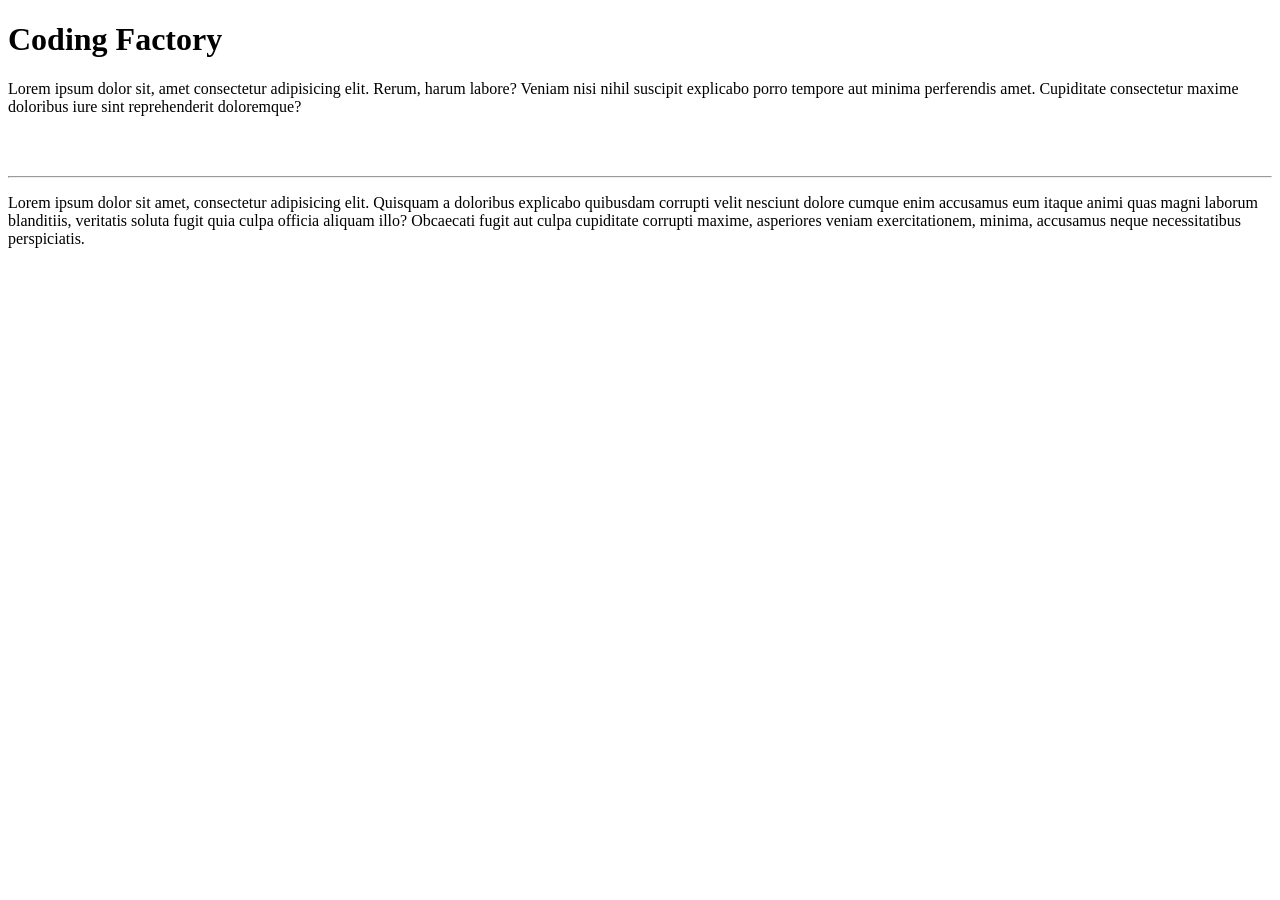
<file: chapter1/index.html>
<!DOCTYPE html>
<html lang="el">
<head>
    <meta charset="UTF-8">
    <meta name="viewport" content="width=device-width, initial-scale=1.0">
    <title>Coding Factory First Page</title>
</head>
<body>
    <!-- 1ο section -->
    <h1>Coding Factory</h1>
    <p>Lorem ipsum dolor sit, amet consectetur adipisicing elit. Rerum, harum labore? Veniam nisi nihil suscipit explicabo porro tempore aut minima perferendis amet. Cupiditate consectetur maxime doloribus iure sint reprehenderit doloremque?</p>

    <br>
    <br>
    <hr>

    <p>Lorem ipsum dolor sit amet, consectetur adipisicing elit. Quisquam a doloribus explicabo quibusdam corrupti velit nesciunt dolore cumque enim accusamus eum itaque animi quas magni laborum blanditiis, veritatis soluta fugit quia culpa officia aliquam illo? Obcaecati fugit aut culpa cupiditate corrupti maxime, asperiores veniam exercitationem, minima, accusamus neque necessitatibus perspiciatis.</p>
</body>
</html>
</file>
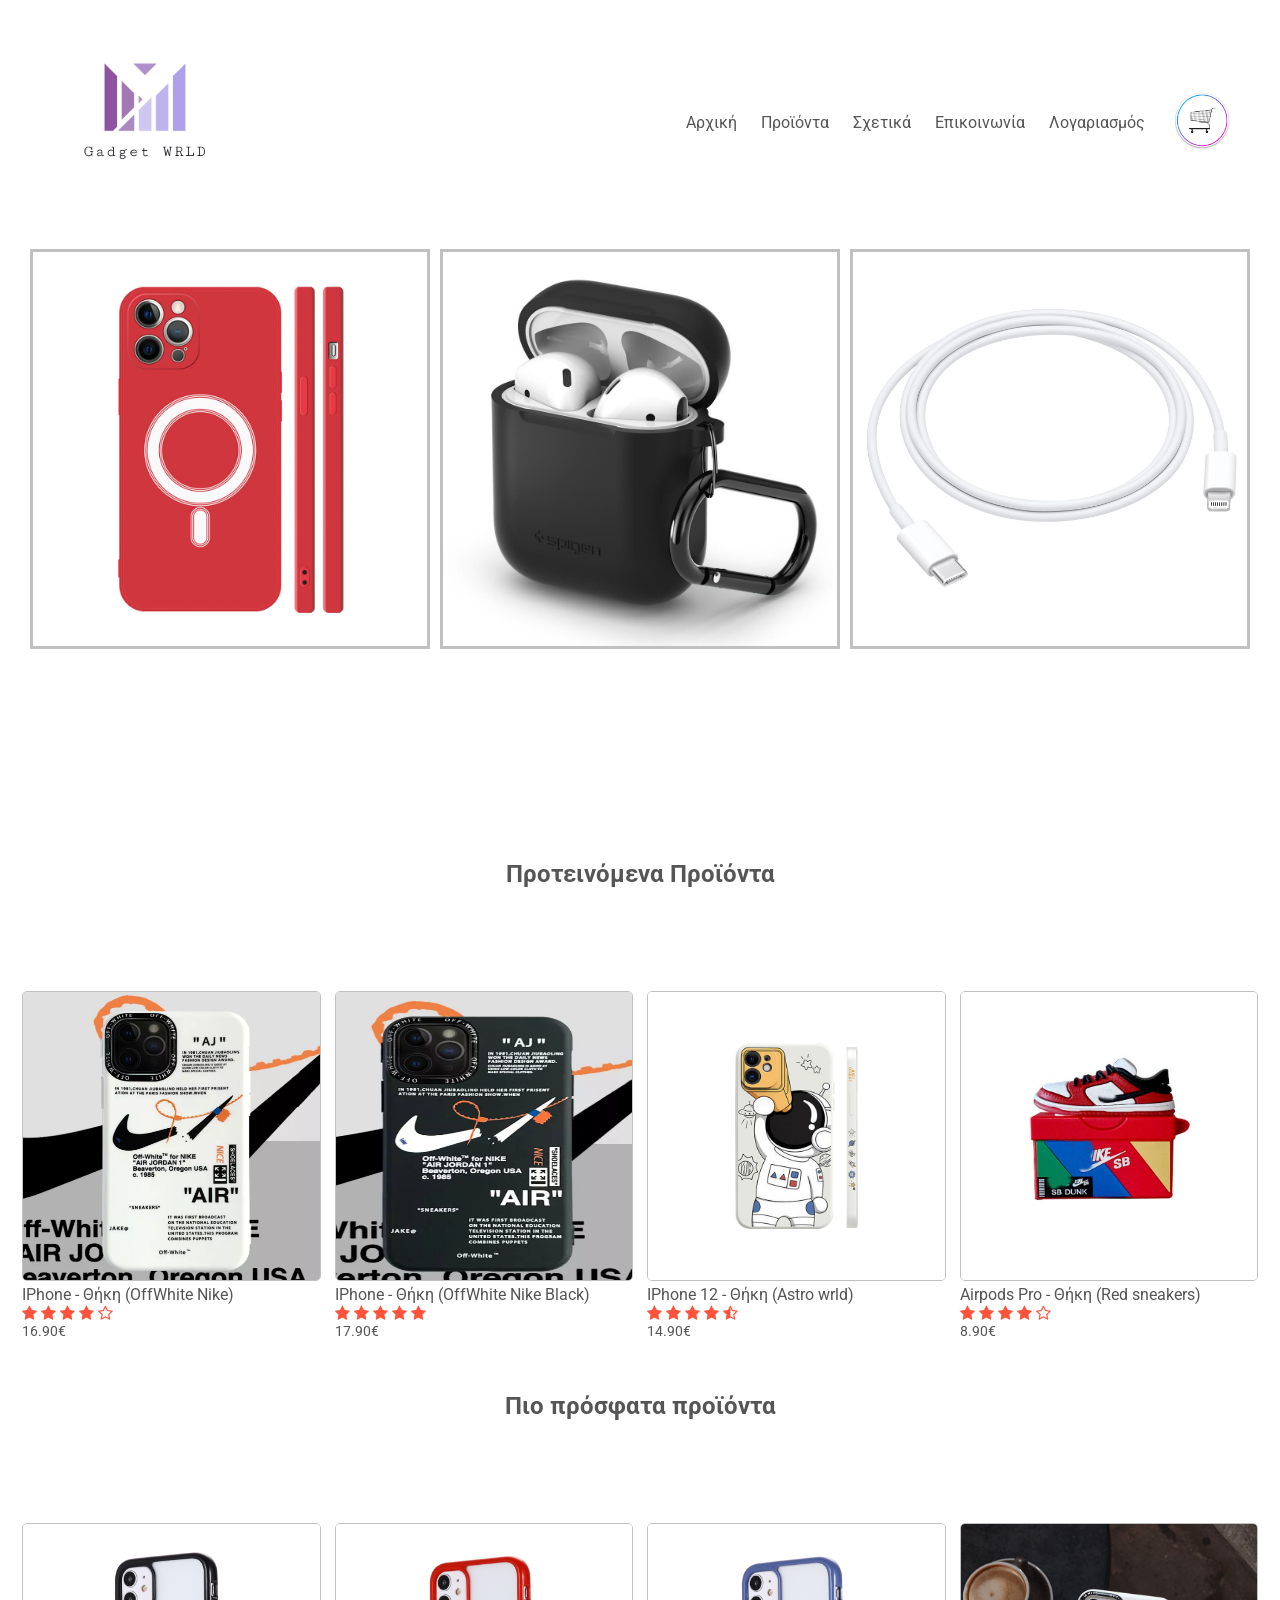
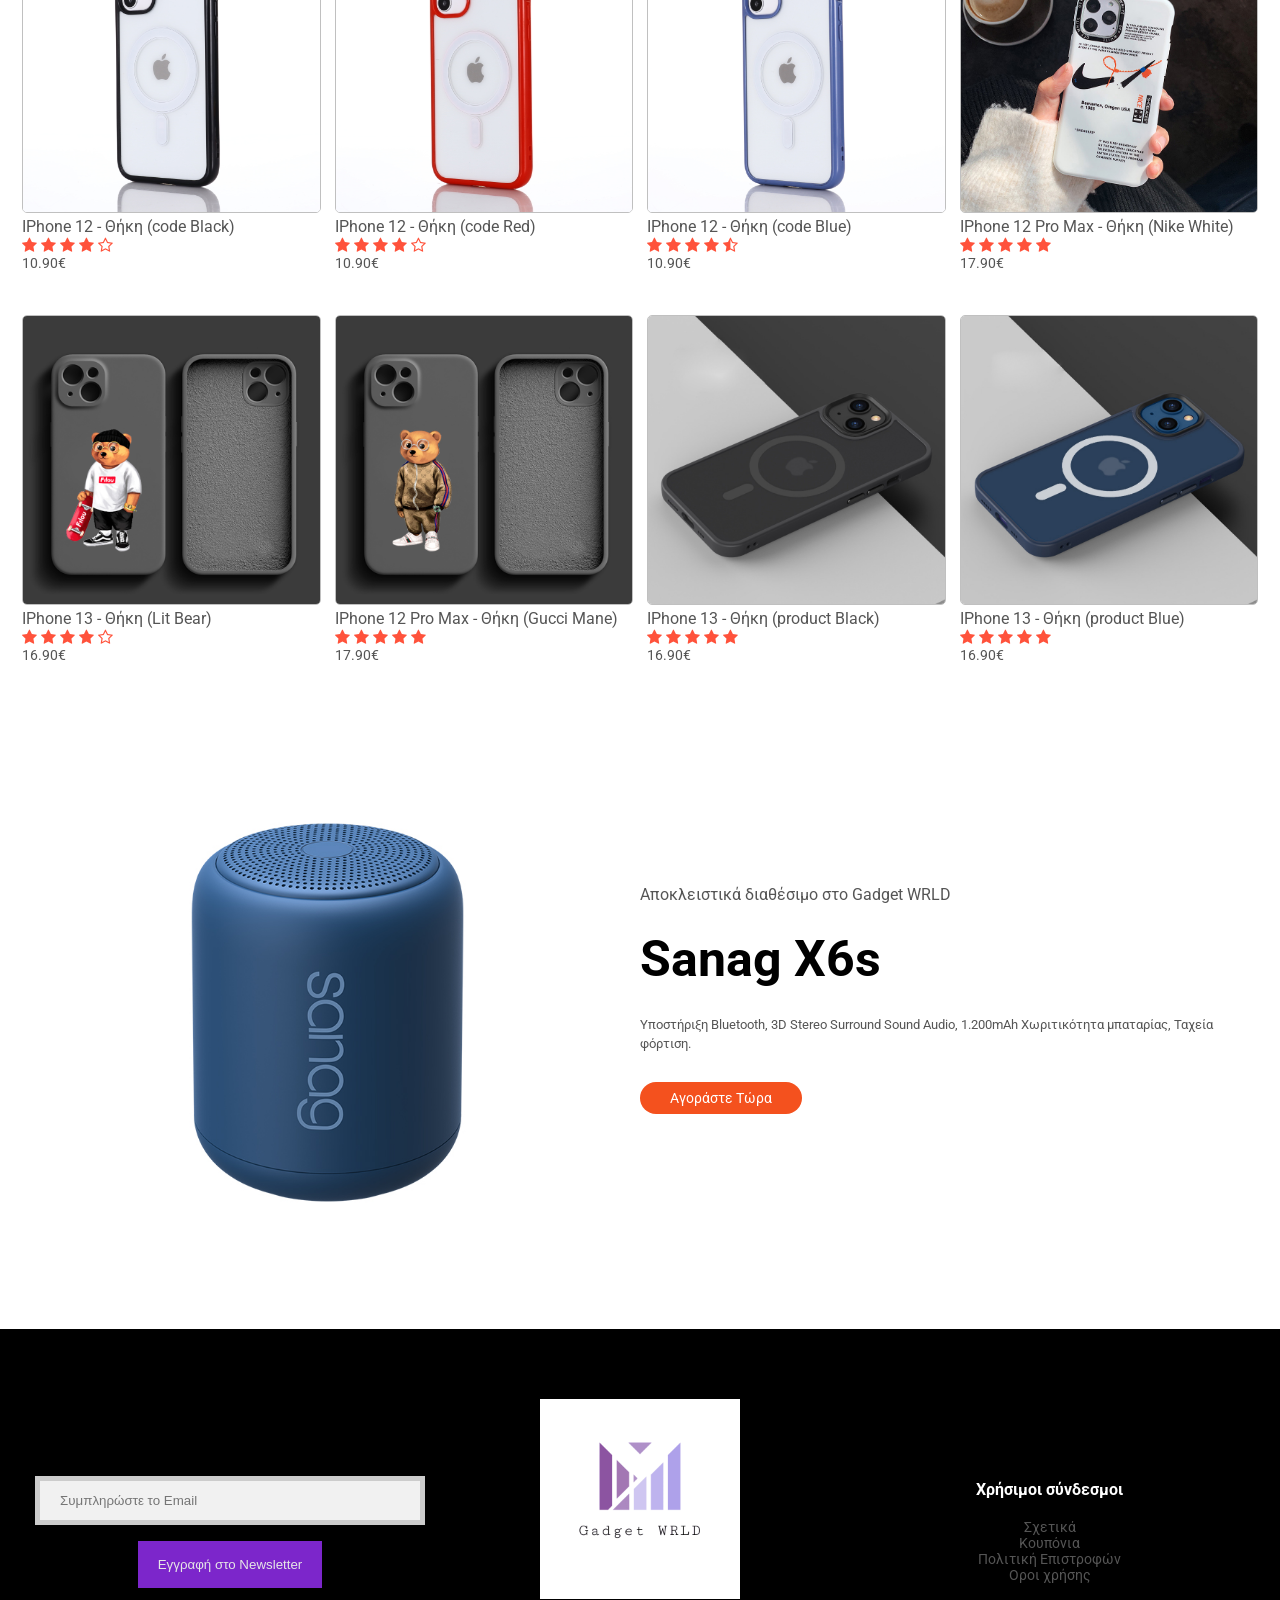
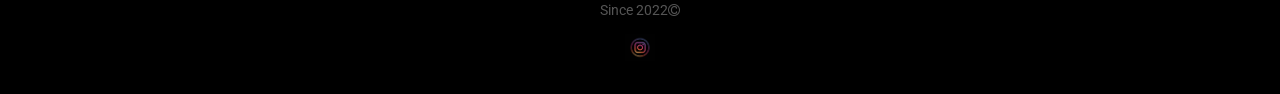
<file: html-gadgetWRLD/index.html>
<!DOCTYPE HTML>
<html lang="eng">
<head>
    <meta charset="UTF-8">
    <meta name="viewport" content="width=device-width, initial-scale=1">
    <title>Gadget WRLD | Ο Κόσμος των Προϊόντων</title>
    <link rel="stylesheet" href="style.css">
    <link href="https://fonts.googleapis.com/css2?family=Roboto:ital,wght@0,300;0,500;1,900&display=swap" rel="stylesheet">
    <link rel="stylesheet" href="https://cdnjs.cloudflare.com/ajax/libs/font-awesome/4.7.0/css/font-awesome.min.css">
    <link rel="icon" type="image/x-icon" href="images/logo.png">
</head>
<body>
    <button onclick="topFunction()" id="myBtn" title="Go to top"><i class="fa fa-arrow-up" aria-hidden="true"></i></button>
    
<!-------------------HEADER------------>
    <div class="header">
     <div class="container">
        <div class="navbar">
            <div class="logo">
                <a href="file:///C:/Users/billy/OneDrive/%CE%A5%CF%80%CE%BF%CE%BB%CE%BF%CE%B3%CE%B9%CF%83%CF%84%CE%AE%CF%82/gadget%20wrld/index.html"><img src="images/logo.png" width="200px" alt="Logo"></a>
            </div>
            <nav>
                <ul id="MenuItems">
                    <li><a href="file:///C:/User s/billy/OneDrive/%CE%A5%CF%80%CE%BF%CE%BB%CE%BF%CE%B3%CE%B9%CF%83%CF%84%CE%AE%CF%82/gadget%20wrld/index.html">Αρχική</a></li>
                    <li><a href="file:///C:/Users/billy/OneDrive/%CE%A5%CF%80%CE%BF%CE%BB%CE%BF%CE%B3%CE%B9%CF%83%CF%84%CE%AE%CF%82/gadget%20wrld/products.html">Προϊόντα</a></li>
                    <li><a href="">Σχετικά</a></li>
                    <li><a href="">Επικοινωνία</a></li>
                    <li><a href="">Λογαριασμός</a></li>
                </ul>
            </nav>
            <a href="cart.html"><img src="images/cart.png" width="70px" height="70px" class= "cart"></a>
            <img src="images/menu.png" class = "menu" onclick="menutoggle()">
        </div>
<!-----------------featured categories------------------>
    <div class="row">
            <div class="col-1">
	            <div class="category1">
	            <a href=""><img src="images/iphone.jpg"></a>
                    <div class="middle">
                        <div class="text">Θήκες IPhone</div>
                    </div>
                </div>
            </div>
            <div class="col-1">
	            <div class="category2">
	            <a href=""><img src="images/airpods.jpg"></a>
                    <div class="middle">
                        <div class="text">Θήκες Airpods</div>
                    </div>
                </div>
            </div>
            <div class="col-1">
	            <div class="category3">
	            <a href=""><img src="images/cables.jpg"></a>
                    <div class="middle">
                        <div class="text">Αξεσουάρ Κινητών</div>
                    </div>
                </div>
            </div>
        </div>
         
      </div>
    </div>
    
    <!----------featured products------------->
    
    <div class="mini-container">
            <div class="title">
                <h2>Προτεινόμενα Προϊόντα</h2>
            </div>
            <div class="row">
                <div class="col-2">
                    <a href="offwhiteiphone.html"><img src="products/offwhiteiphone1.png"></a>
                        <h4>IPhone - Θήκη (OffWhite Nike)</h4>
                        <div class="rating">
                            <i class="fa fa-star"></i>
                            <i class="fa fa-star"></i>
                            <i class="fa fa-star"></i>
                            <i class="fa fa-star"></i>
                            <i class="fa fa-star-o"></i>
                        </div>
                        <p>16.90€</p>
                </div>
                <div class="col-2">
                        <a href="offwhiteblackiphone.html"><img src="products/offwhiteblackiphone.png"></a>
                        <h4>IPhone - Θήκη (OffWhite Nike Black)</h4>
                        <div class="rating">
                            <i class="fa fa-star"></i>
                            <i class="fa fa-star"></i>
                            <i class="fa fa-star"></i>
                            <i class="fa fa-star"></i>
                            <i class="fa fa-star"></i>
                        </div>
                        <p>17.90€</p>
                </div>
                <div class="col-2">
                        <img src="images/astraunatcase.jpg">
                        <h4>IPhone 12  - Θήκη (Astro wrld)</h4>
                        <div class="rating">
                            <i class="fa fa-star"></i>
                            <i class="fa fa-star"></i>
                            <i class="fa fa-star"></i>
                            <i class="fa fa-star"></i>
                            <i class="fa fa-star-half-o"></i>
                        </div>
                        <p>14.90€</p>
                </div>
                <div class="col-2">
                        <img src="images/airpodsred.jpg">
                        <h4>Airpods Pro - Θήκη (Red sneakers)</h4>
                        <div class="rating">
                            <i class="fa fa-star"></i>
                            <i class="fa fa-star"></i>
                            <i class="fa fa-star"></i>
                            <i class="fa fa-star"></i>
                            <i class="fa fa-star-o"></i>
                        </div>
                        <p>8.90€</p>
                </div>
            </div>
<!------------Latest Produxts---------------->
            <div class="title">
                <h2>Πιο πρόσφατα προϊόντα</h2>
            </div>
              <div class="row">
                <div class="col-2">
                        <img src="images/siliconblack.jpg">
                        <h4>IPhone 12 - Θήκη (code Black)</h4>
                        <div class="rating">
                            <i class="fa fa-star"></i>
                            <i class="fa fa-star"></i>
                            <i class="fa fa-star"></i>
                            <i class="fa fa-star"></i>
                            <i class="fa fa-star-o"></i>
                        </div>
                        <p>10.90€</p>
                </div>
                <div class="col-2">
                        <img src="images/siliconred.jpg">
                        <h4>IPhone 12 - Θήκη (code Red)</h4>
                        <div class="rating">
                            <i class="fa fa-star"></i>
                            <i class="fa fa-star"></i>
                            <i class="fa fa-star"></i>
                            <i class="fa fa-star"></i>
                            <i class="fa fa-star-o"></i>
                        </div>
                        <p>10.90€</p>
                </div>
                <div class="col-2">
                        <img src="images/siliconblue.jpg">
                        <h4>IPhone 12  - Θήκη (code Blue)</h4>
                        <div class="rating">
                            <i class="fa fa-star"></i>
                            <i class="fa fa-star"></i>
                            <i class="fa fa-star"></i>
                            <i class="fa fa-star"></i>
                            <i class="fa fa-star-half-o"></i>
                        </div>
                        <p>10.90€</p>
                </div>
                <div class="col-2">
                        <img src="images/nikecasewhite.jpg">
                        <h4>IPhone 12 Pro Max - Θήκη (Nike White)</h4>
                        <div class="rating">
                            <i class="fa fa-star"></i>
                            <i class="fa fa-star"></i>
                            <i class="fa fa-star"></i>
                            <i class="fa fa-star"></i>
                            <i class="fa fa-star"></i>
                        </div>
                        <p>17.90€</p>
                </div>
          </div>
          <div class="row">
                <div class="col-2">
                        <img src="images/reach%20bear.jpg">
                        <h4>IPhone 13 - Θήκη (Lit Bear)</h4>
                        <div class="rating">
                            <i class="fa fa-star"></i>
                            <i class="fa fa-star"></i>
                            <i class="fa fa-star"></i>
                            <i class="fa fa-star"></i>
                            <i class="fa fa-star-o"></i>
                        </div>
                        <p>16.90€</p>
                </div>
                <div class="col-2">
                        <img src="images/madclip.jpg">
                        <h4>IPhone 12 Pro Max - Θήκη (Gucci Mane)</h4>
                        <div class="rating">
                            <i class="fa fa-star"></i>
                            <i class="fa fa-star"></i>
                            <i class="fa fa-star"></i>
                            <i class="fa fa-star"></i>
                            <i class="fa fa-star"></i>
                        </div>
                        <p>17.90€</p>
                </div>
                <div class="col-2">
                        <img src="images/moderncaseblack.jpg">
                        <h4>IPhone 13  - Θήκη (product Black)</h4>
                        <div class="rating">
                            <i class="fa fa-star"></i>
                            <i class="fa fa-star"></i>
                            <i class="fa fa-star"></i>
                            <i class="fa fa-star"></i>
                            <i class="fa fa-star"></i>
                        </div>
                        <p>16.90€</p>
                </div>
                <div class="col-2">
                        <img src="images/moderncaseblue.jpg">
                        <h4>IPhone 13 - Θήκη (product Blue)</h4>
                        <div class="rating">
                            <i class="fa fa-star"></i>
                            <i class="fa fa-star"></i>
                            <i class="fa fa-star"></i>
                            <i class="fa fa-star"></i>
                            <i class="fa fa-star"></i>
                        </div>
                        <p>16.90€</p>
                </div>
            </div> 
    </div> 
<!--------------------offer------------->
   
    <div class="offer">
        <div class="mini-container">
            <div class="row">
                <div class="col-3">
                    <img src="images/speakerbt.jpg" class="offer-img"> 
                </div>
                <div class="col-3">
                    <p>Αποκλειστικά διαθέσιμο στο Gadget WRLD</p>
                    <h1>Sanag X6s</h1>
                    <small>Υποστήριξη Bluetooth, 3D Stereo Surround Sound Audio, 1.200mAh Χωριτικότητα μπαταρίας, Ταχεία φόρτιση. </small>
                    <br>
                    <a href="" class="btnoffer" style="vertical-align:middle"><span>Αγοράστε Τώρα</span></a>
                </div>
            </div>
         </div>
        </div>
<!-----------------Footer------------>
    <div class="footer">
        <div class="container">
                <div class="row">
                    <div class="footer-col">
                        <form>
                            <input type="text" placeholder="Συμπληρώστε το Email" name="email" id="email" required>
                            <br>
                            <button type="submit" class="registerbtn">Εγγραφή στο Newsletter</button>
                        </form>
                    </div>
                    <div class="footer-col">
                        <img src="images/logo.png" width= 200px;>
                        <p>Since 2022<i class="fa fa-copyright" aria-hidden="true"></i></p>
                        <br>
                        <a href=""><img src="images/instagram.jpg" width= 30px;></a>
                    </div>
                    <div class="footer-col">
                        <h3>Χρήσιμοι σύνδεσμοι</h3>
                        <ul>
                            <a href=""><li>Σχετικά</li></a>
                            <a href=""><li>Κουπόνια</li></a>
                            <a href=""><li>Πολιτική Επιστροφών</li></a>
                            <a href=""><li>Οροι χρήσης</li></a>
                        </ul>
                    </div>
                </div>
        </div>
    </div>
 <!-----------------------js code------------------->   
<script>

var mybutton = document.getElementById("myBtn");
var MenuItems = document.getElementById("MenuItems");

window.onscroll = function() {scrollFunction()};
MenuItems.style.maxHeight = "0px";
    
function menutoggle(){
    if(MenuItems.style.maxHeight == "0px")
        {
            MenuItems.style.maxHeight = "200px";
        }
    else
        {
            MenuItems.style.maxHeight = "0px";
        }
}
    
function scrollFunction() {
  if (document.body.scrollTop > 60 || document.documentElement.scrollTop > 60) {
    mybutton.style.display = "block";
  } else {
    mybutton.style.display = "none";
  }
}

function topFunction() {
  document.body.scrollTop = 0;
  document.documentElement.scrollTop = 0;
}

</script>
</body>
</html>
</file>
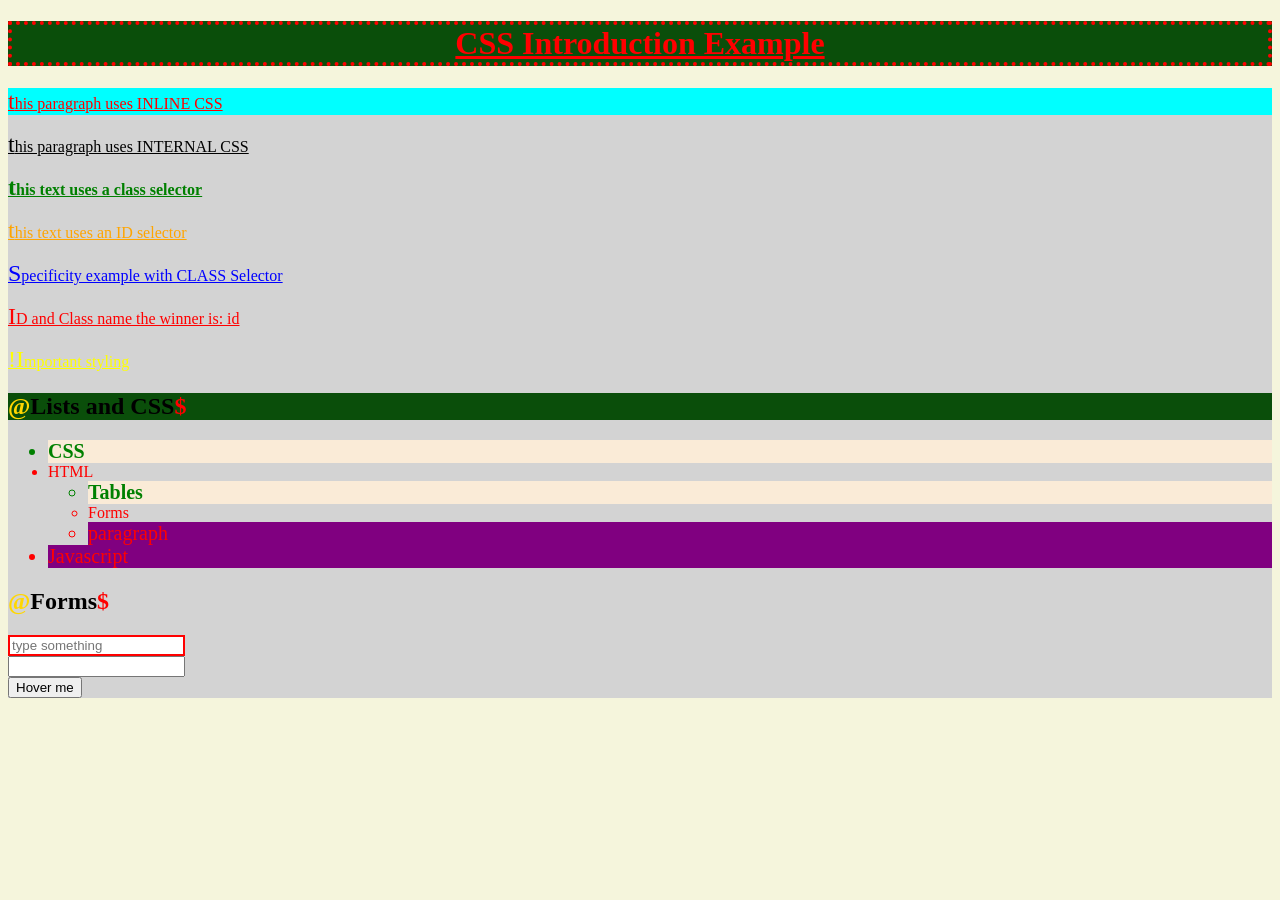
<file: chapter1/2-CSS-basic-style.html>
<!DOCTYPE html>
<html lang="en">
<head>
  <meta charset="UTF-8">
  <meta name="viewport" content="width=device-width, initial-scale=1.0">
  <title>Document</title>

  <style>
    h1 {
      color: red;
      /* background-color: green; */
    }
  </style>
  <link rel="stylesheet" href="./css/2-CSS-basic-style.css">
</head>
<body>
  <h1 class="main-title bg-green border-red">CSS Introduction Example</h1>
  <!-- My div container -->
  <div class="container">
    <p style="color:red; background-color: aqua;">
      this paragraph uses INLINE CSS
    </p>

    <p>
      this paragraph uses INTERNAL CSS
    </p>

    <p class="highlight">
      this text uses a class selector
    </p>

    <p id="unique">
      this text uses an ID selector
    </p>

    <p class="special">
      Specificity example with CLASS Selector
    </p>

    <p id="unique" class="specia" style="color:red">
      ID and Class name the winner is: id
    </p>

    <p class="important-text" style="color:red">
      !Important styling
    </p>

    <h2 class="bg-green">Lists and CSS</h2>
    <ul class="list-lesson">
      <li>CSS</li>
      <li>HTML
        <ul>
          <li>Tables</li>
          <li>Forms</li>
          <li>paragraph</li>
        </ul>
      </li>
      <li>Javascript</li>
    </ul>

    <h2>Forms</h2>

    <input type="text" placeholder="type something">
    <br>
    <input type="password" >

    <br>
    <button>Hover me</button>
  </div>
</body>
</html>
</file>
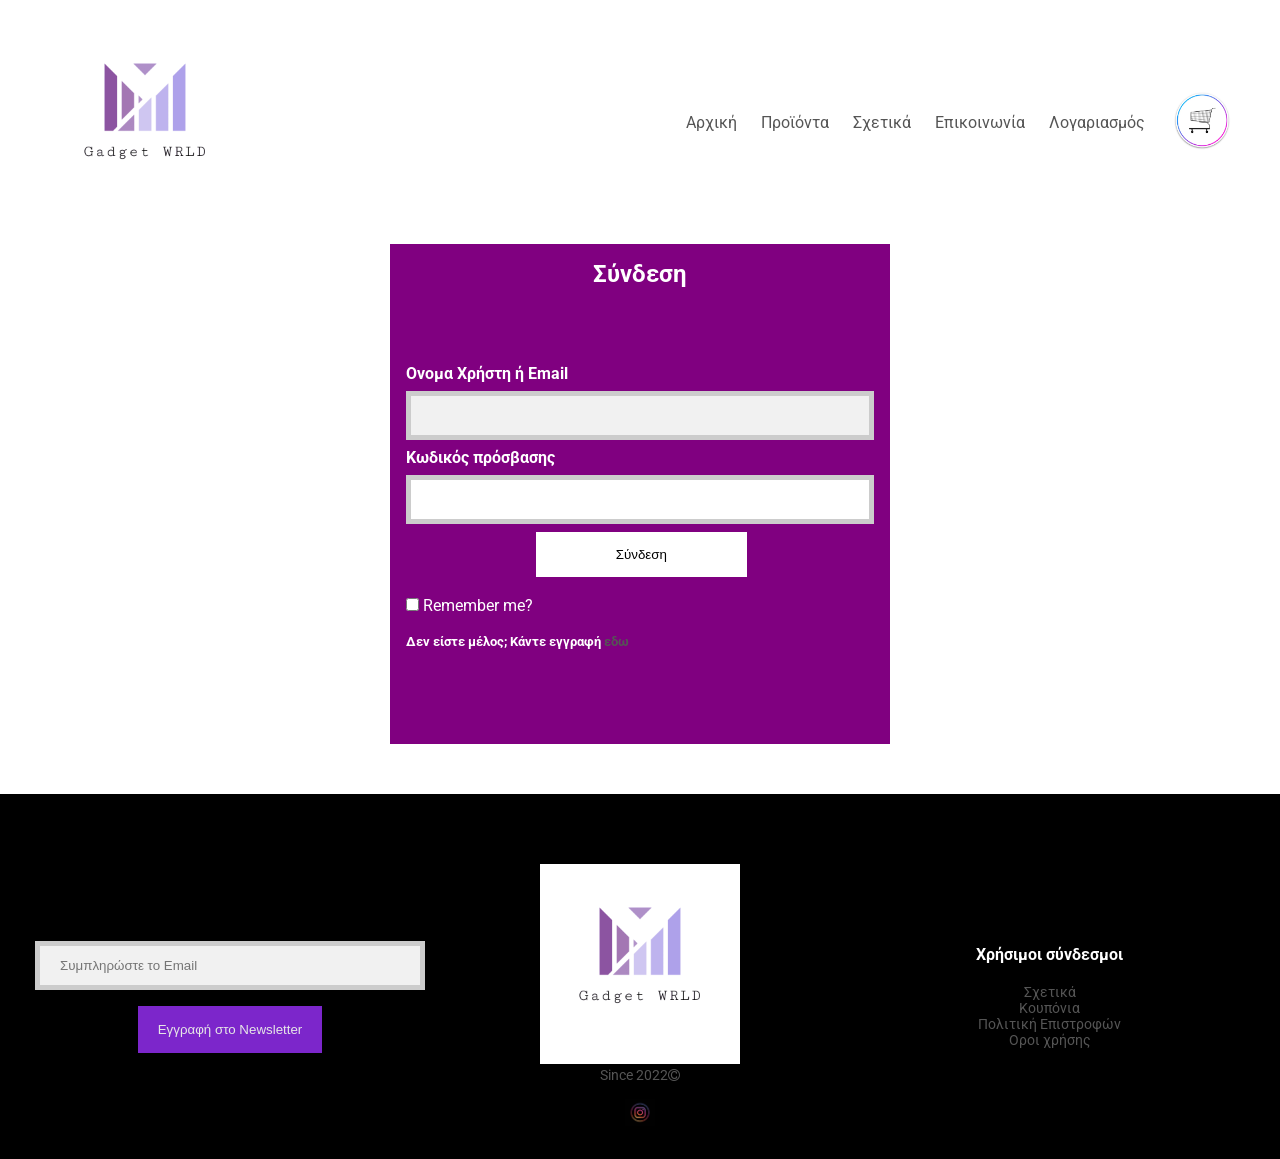
<file: html-gadgetWRLD/account.html>
<!DOCTYPE HTML>
<html lang="eng">
<head>
    <meta charset="UTF-8">
    <meta name="viewport" content="width=device-width, initial-scale=1">
    <title>Προϊόντα - Gadget WRLD</title>
    <link rel="stylesheet" href="style.css">
    <link href="https://fonts.googleapis.com/css2?family=Roboto:ital,wght@0,300;0,500;1,900&display=swap" rel="stylesheet">
    <link rel="stylesheet" href="https://cdnjs.cloudflare.com/ajax/libs/font-awesome/4.7.0/css/font-awesome.min.css">
    <link rel="icon" type="image/x-icon" href="images/logo.png">
</head>
<body>
    <button onclick="topFunction()" id="myBtn" title="Go to top"><i class="fa fa-arrow-up" aria-hidden="true"></i></button>
    
<!-------------------HEADER------------>
    <div class="header">
     <div class="container">
        <div class="navbar">
            <div class="logo">
                <a href="file:///C:/Users/billy/OneDrive/%CE%A5%CF%80%CE%BF%CE%BB%CE%BF%CE%B3%CE%B9%CF%83%CF%84%CE%AE%CF%82/gadget%20wrld/index.html"><img src="images/logo.png" width="200px" alt="Logo"></a>
            </div>
            <nav>
                <ul id="MenuItems">
                    <li><a href="file:///C:/Users/billy/OneDrive/%CE%A5%CF%80%CE%BF%CE%BB%CE%BF%CE%B3%CE%B9%CF%83%CF%84%CE%AE%CF%82/gadget%20wrld/index.html">Αρχική</a></li>
                    <li><a href="file:///C:/Users/billy/OneDrive/%CE%A5%CF%80%CE%BF%CE%BB%CE%BF%CE%B3%CE%B9%CF%83%CF%84%CE%AE%CF%82/gadget%20wrld/products.html">Προϊόντα</a></li>
                    <li><a href="">Σχετικά</a></li>
                    <li><a href="">Επικοινωνία</a></li>
                    <li><a href="">Λογαριασμός</a></li>
                </ul>
            </nav>
            <a href="cart.html"><img src="images/cart.png" width="70px" height="70px" class= "cart"></a>
            <img src="images/menu.png" class = "menu" onclick="menutoggle()">
        </div>

  
      </div>
    </div>
 <!------------------------------------account------------------------------------------->
	<div class="container register">
	<div class="sign-up">
		<h2>Σύνδεση</h2>
		<br><br><br><br>
		<form name="myform1"  action = "authentication.php" method = "post">

		<label for="uname"><b>Ονομα Χρήστη ή Email</b></label>
		<input type="text" name="user"required>

		<label for="psw"><b>Κωδικός πρόσβασης</b></label>
		<input type="password" name="password"  required>

		<button type="submit" class="btnsubmit">Σύνδεση</button>
		<br><br>
		<label>
		  <input type="checkbox" name="remember"> Remember me?
		</label>
		
		</form>
		<br>
		<h5>Δεν είστε μέλος; Κάντε εγγραφή <a href="account.html">εδω</a></h5>
		<br><br>
	</div>
    </div>
    
<!-----------------Footer------------>
    <div class="footer">
        <div class="container">
                <div class="row">
                    <div class="footer-col">
                        <form>
                            <input type="text" placeholder="Συμπληρώστε το Email" name="email" id="email" required>
                            <br>
                            <button type="submit" class="registerbtn">Εγγραφή στο Newsletter</button>
                        </form>
                    </div>
                    <div class="footer-col">
                        <img src="images/logo.png" width= 200px;>
                        <p>Since 2022<i class="fa fa-copyright" aria-hidden="true"></i></p>
                        <br>
                        <a href=""><img src="images/instagram.jpg" width= 30px;></a>
                    </div>
                    <div class="footer-col">
                        <h3>Χρήσιμοι σύνδεσμοι</h3>
                        <ul>
                            <a href=""><li>Σχετικά</li></a>
                            <a href=""><li>Κουπόνια</li></a>
                            <a href=""><li>Πολιτική Επιστροφών</li></a>
                            <a href=""><li>Οροι χρήσης</li></a>
                        </ul>
                    </div>
                </div>
        </div>
        
    </div>
 <!-----------------------js code------------------->   
<script>

var mybutton = document.getElementById("myBtn");
var MenuItems = document.getElementById("MenuItems");

window.onscroll = function() {scrollFunction()};
MenuItems.style.maxHeight = "0px";
    
function menutoggle(){
    if(MenuItems.style.maxHeight == "0px")
        {
            MenuItems.style.maxHeight = "200px";
        }
    else
        {
            MenuItems.style.maxHeight = "0px";
        }
}
    
function scrollFunction() {
  if (document.body.scrollTop > 60 || document.documentElement.scrollTop > 60) {
    mybutton.style.display = "block";
  } else {
    mybutton.style.display = "none";
  }
}

function topFunction() {
  document.body.scrollTop = 0;
  document.documentElement.scrollTop = 0;
}

</script>
    <script>
        var ProductImg = document.getElementById("ProductImg");
        var SmallImg = document.getElementsByClassName("small-img");
        
        SmallImg[0].onclick = function(){
            ProductImg.src = SmallImg[0].src;
        }
        SmallImg[1].onclick = function(){
            ProductImg.src = SmallImg[1].src;
        }
        SmallImg[2].onclick = function(){
            ProductImg.src = SmallImg[2].src;
        }
        SmallImg[3].onclick = function(){
            ProductImg.src = SmallImg[3].src;
        }
        SmallImg[4].onclick = function(){
            ProductImg.src = SmallImg[4].src;
        }
    
    
</script>
</body>
</html>
</file>
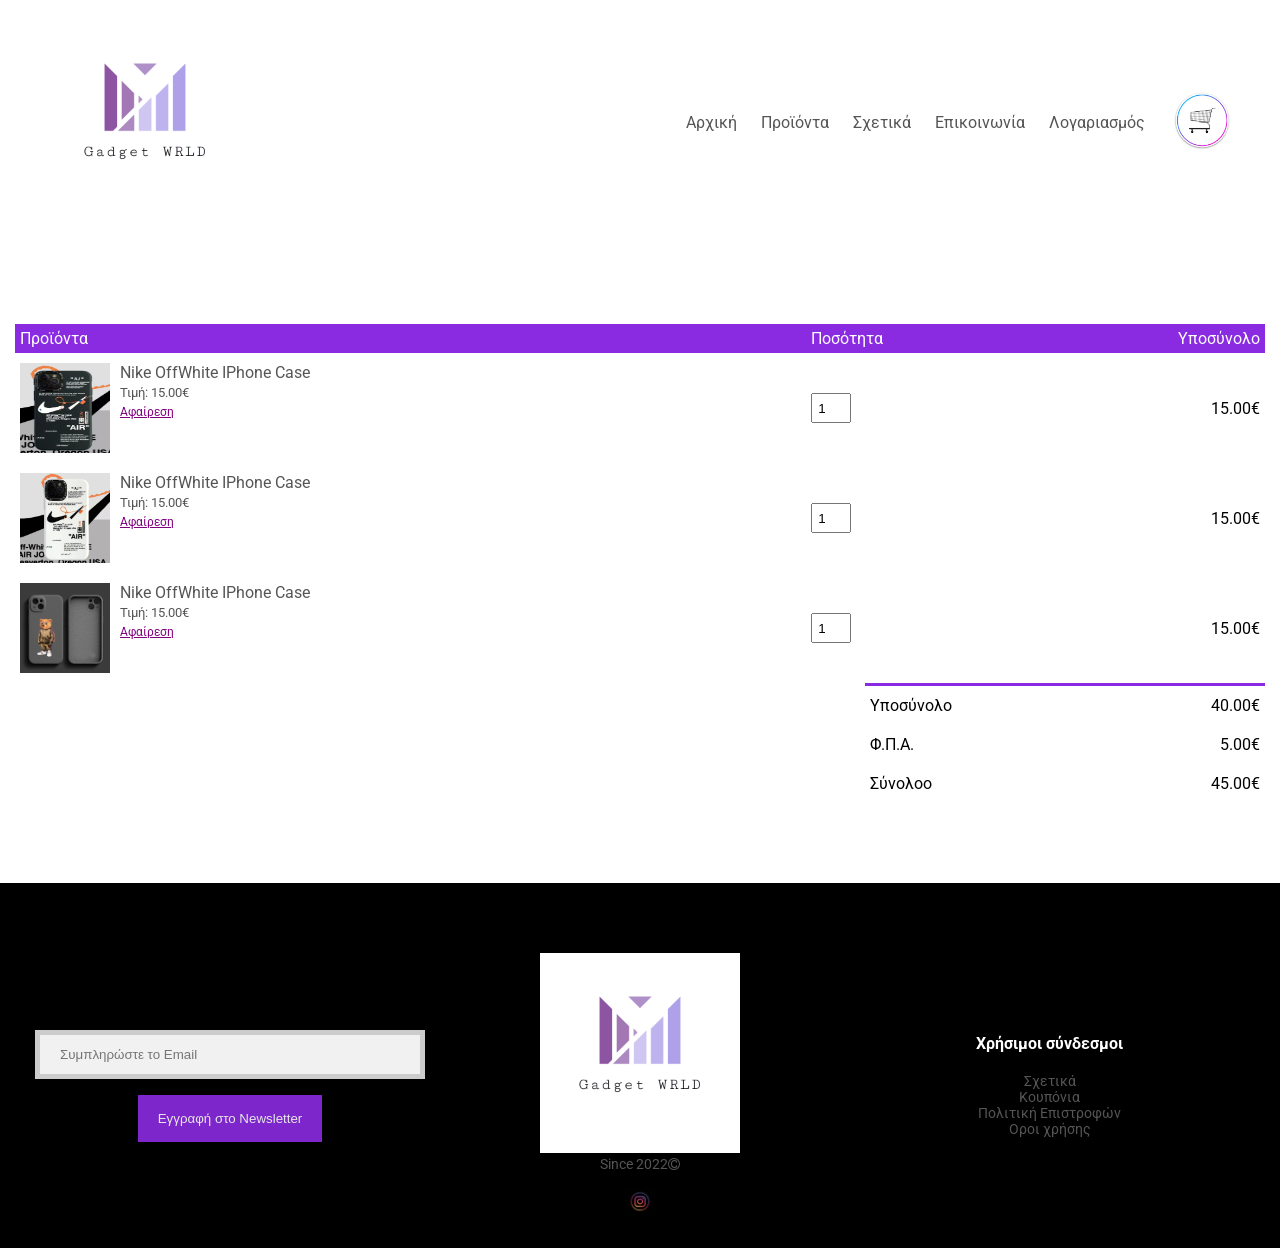
<file: html-gadgetWRLD/cart.html>
<!DOCTYPE HTML>
<html lang="eng">
<head>
    <meta charset="UTF-8">
    <meta name="viewport" content="width=device-width, initial-scale=1">
    <title>Προϊόντα - Gadget WRLD</title>
    <link rel="stylesheet" href="style.css">
    <link href="https://fonts.googleapis.com/css2?family=Roboto:ital,wght@0,300;0,500;1,900&display=swap" rel="stylesheet">
    <link rel="stylesheet" href="https://cdnjs.cloudflare.com/ajax/libs/font-awesome/4.7.0/css/font-awesome.min.css">
    <link rel="icon" type="image/x-icon" href="images/logo.png">
</head>
<body>
    <button onclick="topFunction()" id="myBtn" title="Go to top"><i class="fa fa-arrow-up" aria-hidden="true"></i></button>
    
<!-------------------HEADER------------>
    <div class="header">
     <div class="container">
        <div class="navbar">
            <div class="logo">
                <a href="file:///C:/Users/billy/OneDrive/%CE%A5%CF%80%CE%BF%CE%BB%CE%BF%CE%B3%CE%B9%CF%83%CF%84%CE%AE%CF%82/gadget%20wrld/index.html"><img src="images/logo.png" width="200px" alt="Logo"></a>
            </div>
            <nav>
                <ul id="MenuItems">
                    <li><a href="file:///C:/Users/billy/OneDrive/%CE%A5%CF%80%CE%BF%CE%BB%CE%BF%CE%B3%CE%B9%CF%83%CF%84%CE%AE%CF%82/gadget%20wrld/index.html">Αρχική</a></li>
                    <li><a href="file:///C:/Users/billy/OneDrive/%CE%A5%CF%80%CE%BF%CE%BB%CE%BF%CE%B3%CE%B9%CF%83%CF%84%CE%AE%CF%82/gadget%20wrld/products.html">Προϊόντα</a></li>
                    <li><a href="">Σχετικά</a></li>
                    <li><a href="">Επικοινωνία</a></li>
                    <li><a href="">Λογαριασμός</a></li>
                </ul>
            </nav>
            <a href="cart.html"><img src="images/cart.png" width="70px" height="70px" class= "cart"></a>
            <img src="images/menu.png" class = "menu" onclick="menutoggle()">
        </div>

  
      </div>
    </div>
  <!------------------------cart---------------->
    <div class="mini-container cart-page">
    
        <table>
            <tr>
                <th>Προϊόντα</th>
                <th>Ποσότητα</th>
                <th>Υποσύνολο</th>
            </tr>
            <tr>
                <td>
                    <div class="cart-info">
                        <img src="products/offwhiteblackiphone.png">
                    	<div>
							<p>Nike OffWhite IPhone Case</p>
							<small>Τιμή: 15.00€</small>
							<br>
							<a href="">Αφαίρεση</a>
						</div>
                    </div>
                
                
                </td>
                <td><input type="number" value="1"></td>
                <td>15.00€</td>
            
            </tr>
			<tr>
                <td>
                    <div class="cart-info">
                        <img src="products/offwhiteiphone1.png">
                    	<div>
							<p>Nike OffWhite IPhone Case</p>
							<small>Τιμή: 15.00€</small>
							<br>
							<a href="">Αφαίρεση</a>
						</div>
                    </div>
                
                
                </td>
                <td><input type="number" value="1"></td>
                <td>15.00€</td>
            
            </tr>
			<tr>
                <td>
                    <div class="cart-info">
                        <img src="images/madclip.jpg">
                    	<div>
							<p>Nike OffWhite IPhone Case</p>
							<small>Τιμή: 15.00€</small>
							<br>
							<a href="">Αφαίρεση</a>
						</div>
                    </div>
                
                
                </td>
                <td><input type="number" value="1"></td>
                <td>15.00€</td>
            
            </tr>
        </table>
    	<div class="total-price">
			<table>
				<tr>
					<td>Υποσύνολο</td>
					<td>40.00€</td>
				</tr>
				<tr>
					<td>Φ.Π.Α.</td>
					<td>5.00€</td>
				</tr>
				<tr>
					<td>Σύνολοο</td>
					<td>45.00€</td>
				</tr>
			
			</table>
		</div>
    
    </div>
    
    
    
    
    
    
    
<!-----------------Footer------------>
    <div class="footer">
        <div class="container">
                <div class="row">
                    <div class="footer-col">
                        <form>
                            <input type="text" placeholder="Συμπληρώστε το Email" name="email" id="email" required>
                            <br>
                            <button type="submit" class="registerbtn">Εγγραφή στο Newsletter</button>
                        </form>
                    </div>
                    <div class="footer-col">
                        <img src="images/logo.png" width= 200px;>
                        <p>Since 2022<i class="fa fa-copyright" aria-hidden="true"></i></p>
                        <br>
                        <a href=""><img src="images/instagram.jpg" width= 30px;></a>
                    </div>
                    <div class="footer-col">
                        <h3>Χρήσιμοι σύνδεσμοι</h3>
                        <ul>
                            <a href=""><li>Σχετικά</li></a>
                            <a href=""><li>Κουπόνια</li></a>
                            <a href=""><li>Πολιτική Επιστροφών</li></a>
                            <a href=""><li>Οροι χρήσης</li></a>
                        </ul>
                    </div>
                </div>
        </div>
        
    </div>
 <!-----------------------js code------------------->   
<script>

var mybutton = document.getElementById("myBtn");
var MenuItems = document.getElementById("MenuItems");

window.onscroll = function() {scrollFunction()};
MenuItems.style.maxHeight = "0px";
    
function menutoggle(){
    if(MenuItems.style.maxHeight == "0px")
        {
            MenuItems.style.maxHeight = "200px";
        }
    else
        {
            MenuItems.style.maxHeight = "0px";
        }
}
    
function scrollFunction() {
  if (document.body.scrollTop > 60 || document.documentElement.scrollTop > 60) {
    mybutton.style.display = "block";
  } else {
    mybutton.style.display = "none";
  }
}

function topFunction() {
  document.body.scrollTop = 0;
  document.documentElement.scrollTop = 0;
}

</script>
    <script>
        var ProductImg = document.getElementById("ProductImg");
        var SmallImg = document.getElementsByClassName("small-img");
        
        SmallImg[0].onclick = function(){
            ProductImg.src = SmallImg[0].src;
        }
        SmallImg[1].onclick = function(){
            ProductImg.src = SmallImg[1].src;
        }
        SmallImg[2].onclick = function(){
            ProductImg.src = SmallImg[2].src;
        }
        SmallImg[3].onclick = function(){
            ProductImg.src = SmallImg[3].src;
        }
        SmallImg[4].onclick = function(){
            ProductImg.src = SmallImg[4].src;
        }
    
    
</script>
</body>
</html>
</file>
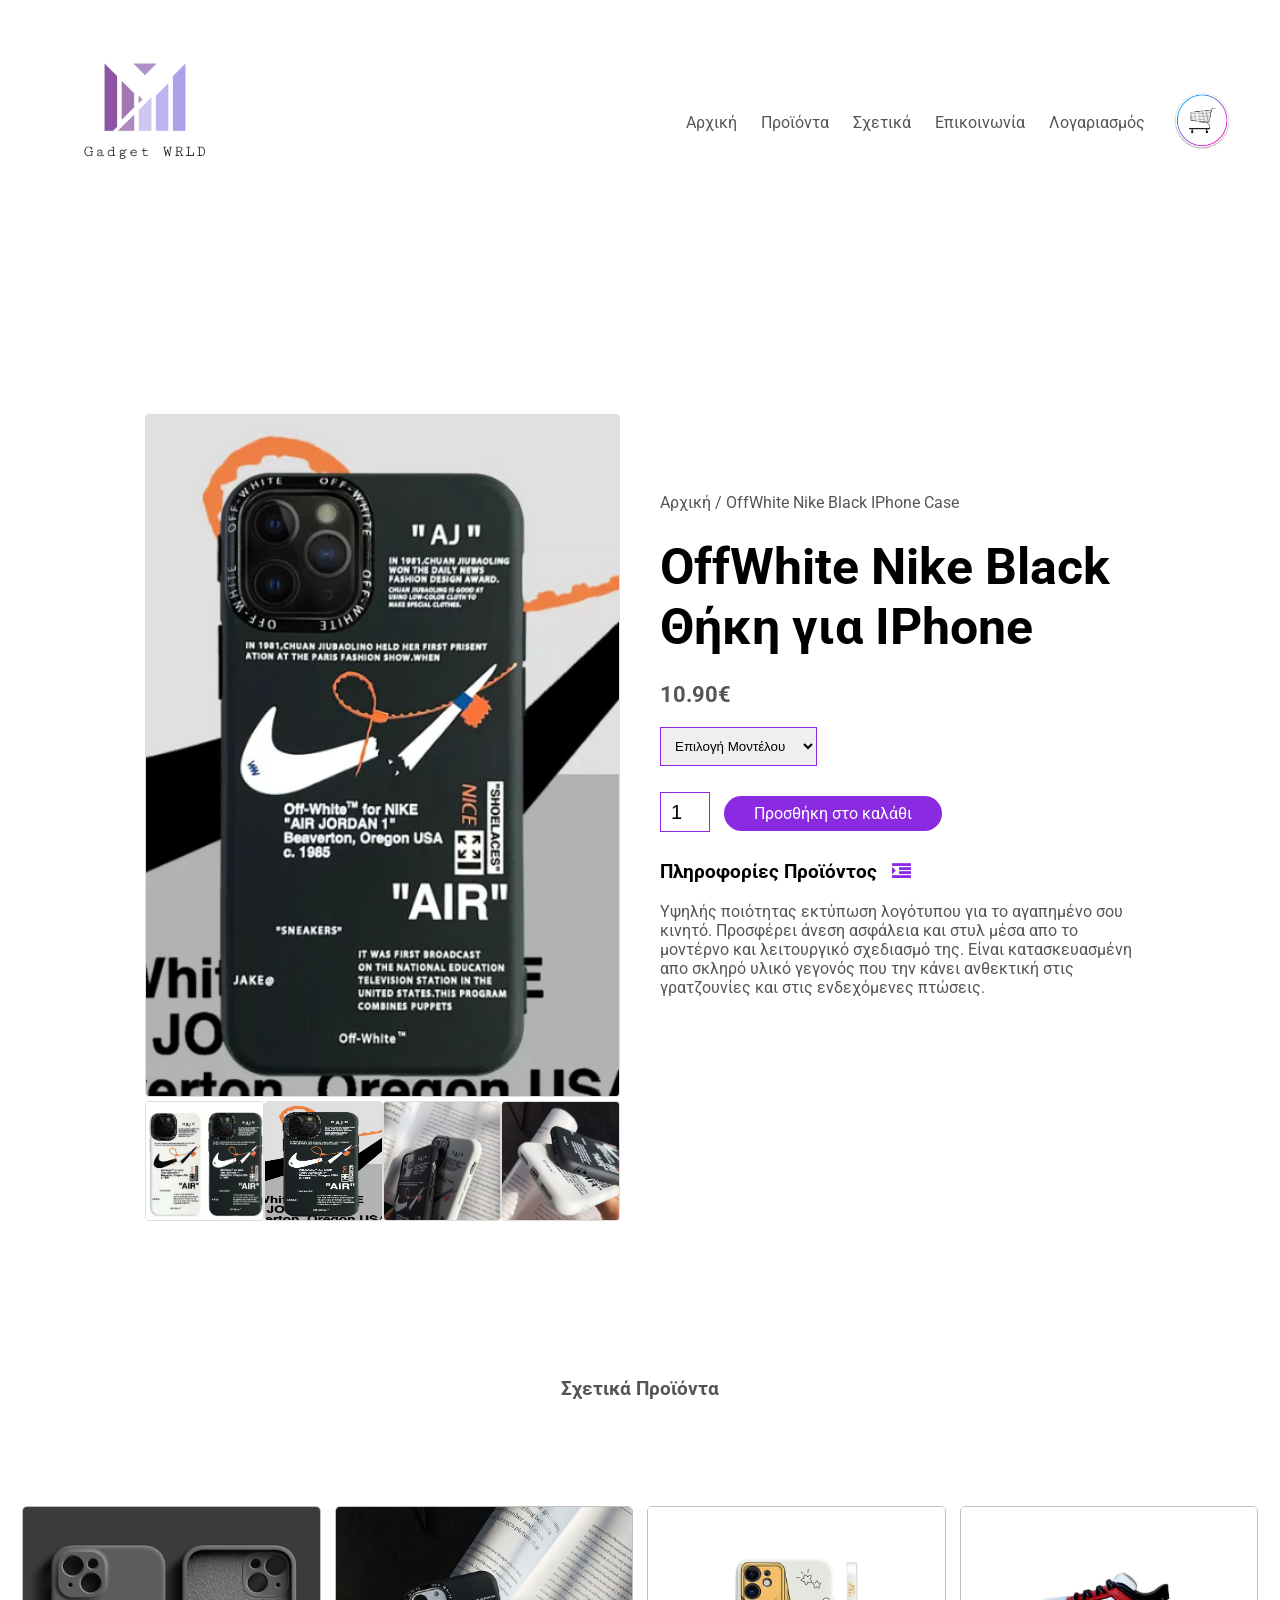
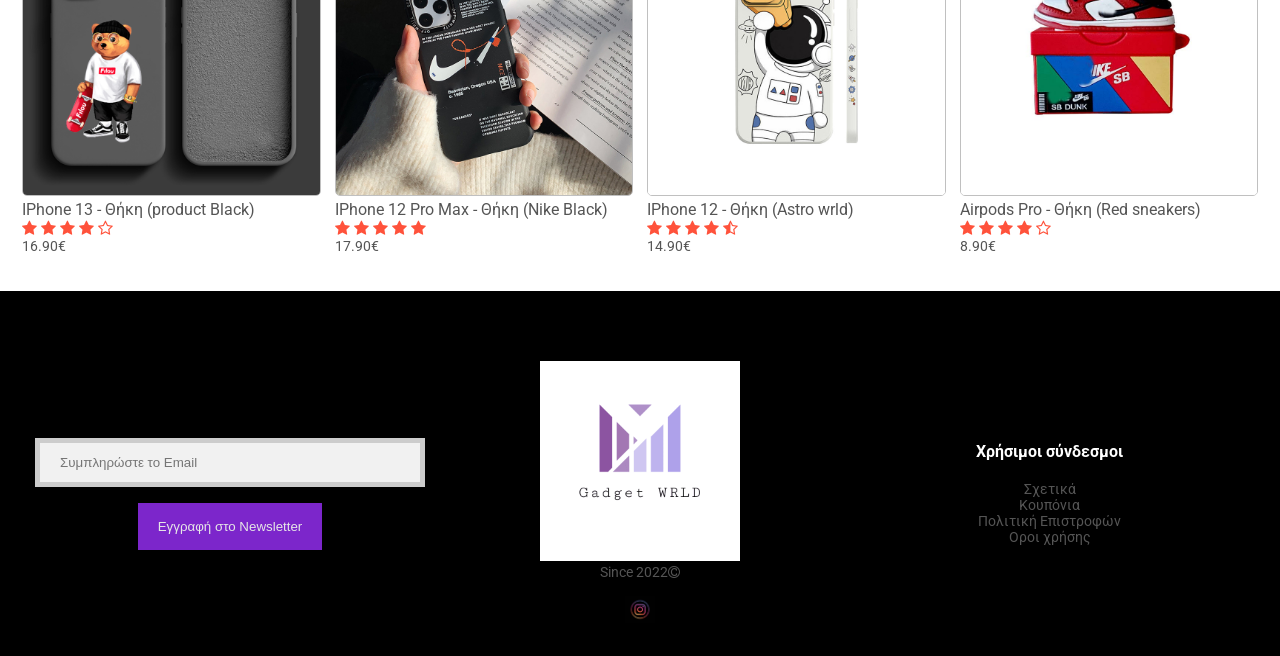
<file: html-gadgetWRLD/offwhiteblackiphone.html>
<!DOCTYPE HTML>
<html lang="eng">
<head>
    <meta charset="UTF-8">
    <meta name="viewport" content="width=device-width, initial-scale=1">
    <title>Προϊόντα - Gadget WRLD</title>
    <link rel="stylesheet" href="style.css">
    <link href="https://fonts.googleapis.com/css2?family=Roboto:ital,wght@0,300;0,500;1,900&display=swap" rel="stylesheet">
    <link rel="stylesheet" href="https://cdnjs.cloudflare.com/ajax/libs/font-awesome/4.7.0/css/font-awesome.min.css">
    <link rel="icon" type="image/x-icon" href="images/logo.png">
</head>
<body>
    <button onclick="topFunction()" id="myBtn" title="Go to top"><i class="fa fa-arrow-up" aria-hidden="true"></i></button>
    
<!-------------------HEADER------------>
    <div class="header">
     <div class="container">
        <div class="navbar">
            <div class="logo">
                <a href="file:///C:/Users/billy/OneDrive/%CE%A5%CF%80%CE%BF%CE%BB%CE%BF%CE%B3%CE%B9%CF%83%CF%84%CE%AE%CF%82/gadget%20wrld/index.html"><img src="images/logo.png" width="200px" alt="Logo"></a>
            </div>
            <nav>
                <ul id="MenuItems">
                    <li><a href="file:///C:/Users/billy/OneDrive/%CE%A5%CF%80%CE%BF%CE%BB%CE%BF%CE%B3%CE%B9%CF%83%CF%84%CE%AE%CF%82/gadget%20wrld/index.html">Αρχική</a></li>
                    <li><a href="file:///C:/Users/billy/OneDrive/%CE%A5%CF%80%CE%BF%CE%BB%CE%BF%CE%B3%CE%B9%CF%83%CF%84%CE%AE%CF%82/gadget%20wrld/products.html">Προϊόντα</a></li>
                    <li><a href="">Σχετικά</a></li>
                    <li><a href="">Επικοινωνία</a></li>
                    <li><a href="">Λογαριασμός</a></li>
                </ul>
            </nav>
            <a href=""><img src="images/cart.png" width="70px" height="70px" class= "cart"></a>
            <img src="images/menu.png" class = "menu" onclick="menutoggle()">
        </div>

  
      </div>
    </div>
    <div class="products-container single-product">
        <div class="row">
            <div class="products-col">
                <img src="products/offwhiteblackiphone.png" id="ProductImg" width="500px">
                
                <div class="small-img-row">
                    <div class="small-img-col">
                        <img src="products/offwhite.png" class="small-img" width = "100%">
                    </div> 
                    <div class="small-img-col">
                        <img src="products/offwhiteblackiphone.png" class="small-img" width = "100%">
                    </div>
                    <div class="small-img-col">
                        <img src="products/offwhiteiphone2.png" class="small-img" width = "100%">
                    </div>
                    <div class="small-img-col">
                        <img src="products/offwhiteiphone3.png" class="small-img" width = "100%">
                    </div>
                 </div>
            </div>
            <div class="products-col">
                <p>Αρχική / OffWhite Nike Black IPhone Case</p>
                <h1>OffWhite Nike Black Θήκη για IPhone</h1>
                <h4>10.90€</h4>
                <select>
                    <option>Επιλογή Μοντέλου</option>
                    <option>IPhone 13</option>
                    <option>IPhone 13 Pro</option>
                    <option>IPhone 13 Pro Max</option>
                    <option>IPhone 12</option>
                    <option>IPhone 12 Pro</option>
                    <option>IPhone 12 Pro Max</option>
                    <option>IPhone 11</option>
                    <option>IPhone 11 Pro</option>
                    <option>IPhone 11 Pro Max</option>
                    <option>IPhone SE</option>
                </select>
                <input type="number" value="1">
                <a href="" class="btn">Προσθήκη στο καλάθι</a>
                
                <h3>Πληροφορίες Προϊόντος <i class="fa fa-indent"></i></h3>
                <br>
                <p>Υψηλής ποιότητας εκτύπωση λογότυπου για το αγαπημένο σου κινητό. Προσφέρει άνεση ασφάλεια και στυλ μέσα απο το μοντέρνο και λειτουργικό σχεδιασμό της. Είναι κατασκευασμένη απο σκληρό υλικό γεγονός που την κάνει ανθεκτική στις γρατζουνίες και στις ενδεχόμενες πτώσεις.</p>
            </div>
        
        
        </div>
    
    <br><br><br><br><br><br>
    <div class="title">
        <h3>Σχετικά Προϊόντα</h3>    
    </div>
    
    </div>
    <div class="mini-container">
            <div class="row">
                <div class="col-2">
                        <img src="images/reach%20bear.jpg">
                        <h4>IPhone 13 - Θήκη (product Black)</h4>
                        <div class="rating">
                            <i class="fa fa-star"></i>
                            <i class="fa fa-star"></i>
                            <i class="fa fa-star"></i>
                            <i class="fa fa-star"></i>
                            <i class="fa fa-star-o"></i>
                        </div>
                        <p>16.90€</p>
                </div>
                <div class="col-2">
                        <img src="images/nikecase.jpg">
                        <h4>IPhone 12 Pro Max - Θήκη (Nike Black)</h4>
                        <div class="rating">
                            <i class="fa fa-star"></i>
                            <i class="fa fa-star"></i>
                            <i class="fa fa-star"></i>
                            <i class="fa fa-star"></i>
                            <i class="fa fa-star"></i>
                        </div>
                        <p>17.90€</p>
                </div>
                <div class="col-2">
                        <img src="images/astraunatcase.jpg">
                        <h4>IPhone 12  - Θήκη (Astro wrld)</h4>
                        <div class="rating">
                            <i class="fa fa-star"></i>
                            <i class="fa fa-star"></i>
                            <i class="fa fa-star"></i>
                            <i class="fa fa-star"></i>
                            <i class="fa fa-star-half-o"></i>
                        </div>
                        <p>14.90€</p>
                </div>
                <div class="col-2">
                        <img src="images/airpodsred.jpg">
                        <h4>Airpods Pro - Θήκη (Red sneakers)</h4>
                        <div class="rating">
                            <i class="fa fa-star"></i>
                            <i class="fa fa-star"></i>
                            <i class="fa fa-star"></i>
                            <i class="fa fa-star"></i>
                            <i class="fa fa-star-o"></i>
                        </div>
                        <p>8.90€</p>
                </div>
            </div>
           
    </div> 
    
    
    
    
    
    
    
    
<!-----------------Footer------------>
    <div class="footer">
        <div class="container">
                <div class="row">
                    <div class="footer-col">
                        <form>
                            <input type="text" placeholder="Συμπληρώστε το Email" name="email" id="email" required>
                            <br>
                            <button type="submit" class="registerbtn">Εγγραφή στο Newsletter</button>
                        </form>
                    </div>
                    <div class="footer-col">
                        <img src="images/logo.png" width= 200px;>
                        <p>Since 2022<i class="fa fa-copyright" aria-hidden="true"></i></p>
                        <br>
                        <a href=""><img src="images/instagram.jpg" width= 30px;></a>
                    </div>
                    <div class="footer-col">
                        <h3>Χρήσιμοι σύνδεσμοι</h3>
                        <ul>
                            <a href=""><li>Σχετικά</li></a>
                            <a href=""><li>Κουπόνια</li></a>
                            <a href=""><li>Πολιτική Επιστροφών</li></a>
                            <a href=""><li>Οροι χρήσης</li></a>
                        </ul>
                    </div>
                </div>
        </div>
        
    </div>
 <!-----------------------js code------------------->   
<script>

var mybutton = document.getElementById("myBtn");
var MenuItems = document.getElementById("MenuItems");

window.onscroll = function() {scrollFunction()};
MenuItems.style.maxHeight = "0px";
    
function menutoggle(){
    if(MenuItems.style.maxHeight == "0px")
        {
            MenuItems.style.maxHeight = "200px";
        }
    else
        {
            MenuItems.style.maxHeight = "0px";
        }
}
    
function scrollFunction() {
  if (document.body.scrollTop > 60 || document.documentElement.scrollTop > 60) {
    mybutton.style.display = "block";
  } else {
    mybutton.style.display = "none";
  }
}

function topFunction() {
  document.body.scrollTop = 0;
  document.documentElement.scrollTop = 0;
}

</script>
    <script>
        var ProductImg = document.getElementById("ProductImg");
        var SmallImg = document.getElementsByClassName("small-img");
        
        SmallImg[0].onclick = function(){
            ProductImg.src = SmallImg[0].src;
        }
        SmallImg[1].onclick = function(){
            ProductImg.src = SmallImg[1].src;
        }
        SmallImg[2].onclick = function(){
            ProductImg.src = SmallImg[2].src;
        }
        SmallImg[3].onclick = function(){
            ProductImg.src = SmallImg[3].src;
        }
        SmallImg[4].onclick = function(){
            ProductImg.src = SmallImg[4].src;
        }
    
    
</script>
</body>
</html>
</file>
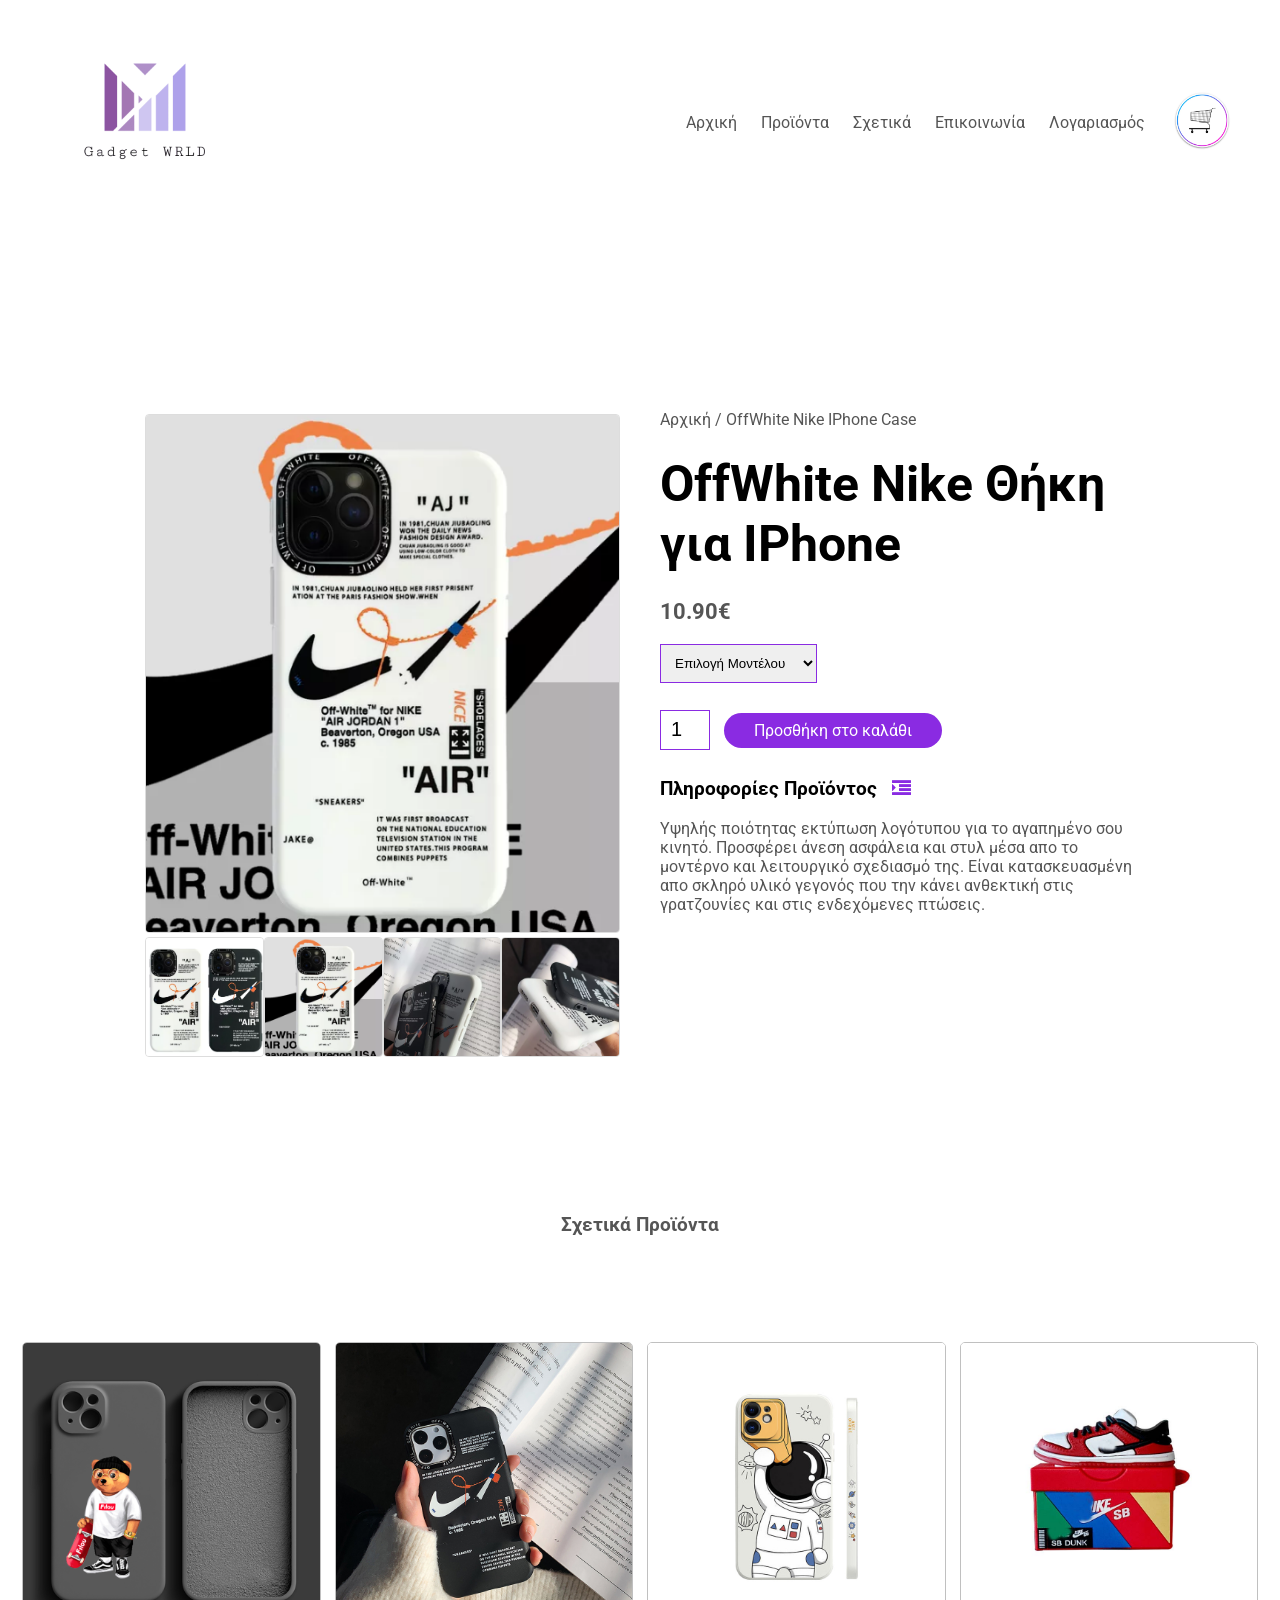
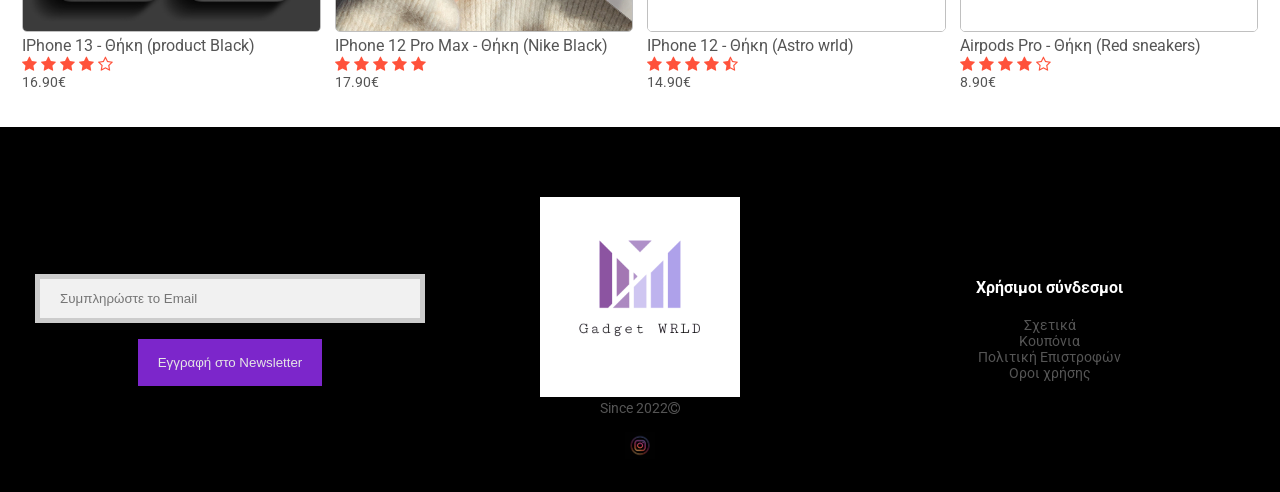
<file: html-gadgetWRLD/offwhiteiphone.html>
<!DOCTYPE HTML>
<html lang="eng">
<head>
    <meta charset="UTF-8">
    <meta name="viewport" content="width=device-width, initial-scale=1">
    <title>Προϊόντα - Gadget WRLD</title>
    <link rel="stylesheet" href="style.css">
    <link href="https://fonts.googleapis.com/css2?family=Roboto:ital,wght@0,300;0,500;1,900&display=swap" rel="stylesheet">
    <link rel="stylesheet" href="https://cdnjs.cloudflare.com/ajax/libs/font-awesome/4.7.0/css/font-awesome.min.css">
    <link rel="icon" type="image/x-icon" href="images/logo.png">
</head>
<body>
    <button onclick="topFunction()" id="myBtn" title="Go to top"><i class="fa fa-arrow-up" aria-hidden="true"></i></button>
    
<!-------------------HEADER------------>
    <div class="header">
     <div class="container">
        <div class="navbar">
            <div class="logo">
                <a href="file:///C:/Users/billy/OneDrive/%CE%A5%CF%80%CE%BF%CE%BB%CE%BF%CE%B3%CE%B9%CF%83%CF%84%CE%AE%CF%82/gadget%20wrld/index.html"><img src="images/logo.png" width="200px" alt="Logo"></a>
            </div>
            <nav>
                <ul id="MenuItems">
                    <li><a href="file:///C:/Users/billy/OneDrive/%CE%A5%CF%80%CE%BF%CE%BB%CE%BF%CE%B3%CE%B9%CF%83%CF%84%CE%AE%CF%82/gadget%20wrld/index.html">Αρχική</a></li>
                    <li><a href="file:///C:/Users/billy/OneDrive/%CE%A5%CF%80%CE%BF%CE%BB%CE%BF%CE%B3%CE%B9%CF%83%CF%84%CE%AE%CF%82/gadget%20wrld/products.html">Προϊόντα</a></li>
                    <li><a href="">Σχετικά</a></li>
                    <li><a href="">Επικοινωνία</a></li>
                    <li><a href="">Λογαριασμός</a></li>
                </ul>
            </nav>
            <a href=""><img src="images/cart.png" width="70px" height="70px" class= "cart"></a>
            <img src="images/menu.png" class = "menu" onclick="menutoggle()">
        </div>

  
      </div>
    </div>
    <div class="products-container single-product">
        <div class="row">
            <div class="products-col">
                <img src="products/offwhiteiphone1.png" id="ProductImg" width="500px">
                
                <div class="small-img-row">
                    <div class="small-img-col">
                        <img src="products/offwhite.png" class="small-img" width = "100%">
                    </div> 
                    <div class="small-img-col">
                        <img src="products/offwhiteiphone1.png" class="small-img" width = "100%">
                    </div>
                    <div class="small-img-col">
                        <img src="products/offwhiteiphone2.png" class="small-img" width = "100%">
                    </div>
                    <div class="small-img-col">
                        <img src="products/offwhiteiphone3.png" class="small-img" width = "100%">
                    </div>
                 </div>
            </div>
            <div class="products-col">
                <p>Αρχική / OffWhite Nike IPhone Case</p>
                <h1>OffWhite Nike Θήκη για IPhone</h1>
                <h4>10.90€</h4>
                <select>
                    <option>Επιλογή Μοντέλου</option>
                    <option>IPhone 13</option>
                    <option>IPhone 13 Pro</option>
                    <option>IPhone 13 Pro Max</option>
                    <option>IPhone 12</option>
                    <option>IPhone 12 Pro</option>
                    <option>IPhone 12 Pro Max</option>
                    <option>IPhone 11</option>
                    <option>IPhone 11 Pro</option>
                    <option>IPhone 11 Pro Max</option>
                    <option>IPhone SE</option>
                </select>
                <input type="number" value="1">
                <a href="" class="btn">Προσθήκη στο καλάθι</a>
                
                <h3>Πληροφορίες Προϊόντος <i class="fa fa-indent"></i></h3>
                <br>
                <p>Υψηλής ποιότητας εκτύπωση λογότυπου για το αγαπημένο σου κινητό. Προσφέρει άνεση ασφάλεια και στυλ μέσα απο το μοντέρνο και λειτουργικό σχεδιασμό της. Είναι κατασκευασμένη απο σκληρό υλικό γεγονός που την κάνει ανθεκτική στις γρατζουνίες και στις ενδεχόμενες πτώσεις.</p>
            </div>
        
        
        </div>
    
    <br><br><br><br><br><br>
    <div class="title">
        <h3>Σχετικά Προϊόντα</h3>    
    </div>
    
    </div>
    <div class="mini-container">
            <div class="row">
                <div class="col-2">
                        <img src="images/reach%20bear.jpg">
                        <h4>IPhone 13 - Θήκη (product Black)</h4>
                        <div class="rating">
                            <i class="fa fa-star"></i>
                            <i class="fa fa-star"></i>
                            <i class="fa fa-star"></i>
                            <i class="fa fa-star"></i>
                            <i class="fa fa-star-o"></i>
                        </div>
                        <p>16.90€</p>
                </div>
                <div class="col-2">
                        <img src="images/nikecase.jpg">
                        <h4>IPhone 12 Pro Max - Θήκη (Nike Black)</h4>
                        <div class="rating">
                            <i class="fa fa-star"></i>
                            <i class="fa fa-star"></i>
                            <i class="fa fa-star"></i>
                            <i class="fa fa-star"></i>
                            <i class="fa fa-star"></i>
                        </div>
                        <p>17.90€</p>
                </div>
                <div class="col-2">
                        <img src="images/astraunatcase.jpg">
                        <h4>IPhone 12  - Θήκη (Astro wrld)</h4>
                        <div class="rating">
                            <i class="fa fa-star"></i>
                            <i class="fa fa-star"></i>
                            <i class="fa fa-star"></i>
                            <i class="fa fa-star"></i>
                            <i class="fa fa-star-half-o"></i>
                        </div>
                        <p>14.90€</p>
                </div>
                <div class="col-2">
                        <img src="images/airpodsred.jpg">
                        <h4>Airpods Pro - Θήκη (Red sneakers)</h4>
                        <div class="rating">
                            <i class="fa fa-star"></i>
                            <i class="fa fa-star"></i>
                            <i class="fa fa-star"></i>
                            <i class="fa fa-star"></i>
                            <i class="fa fa-star-o"></i>
                        </div>
                        <p>8.90€</p>
                </div>
            </div>
           
    </div> 
    
    
    
    
    
    
    
    
<!-----------------Footer------------>
    <div class="footer">
        <div class="container">
                <div class="row">
                    <div class="footer-col">
                        <form>
                            <input type="text" placeholder="Συμπληρώστε το Email" name="email" id="email" required>
                            <br>
                            <button type="submit" class="registerbtn">Εγγραφή στο Newsletter</button>
                        </form>
                    </div>
                    <div class="footer-col">
                        <img src="images/logo.png" width= 200px;>
                        <p>Since 2022<i class="fa fa-copyright" aria-hidden="true"></i></p>
                        <br>
                        <a href=""><img src="images/instagram.jpg" width= 30px;></a>
                    </div>
                    <div class="footer-col">
                        <h3>Χρήσιμοι σύνδεσμοι</h3>
                        <ul>
                            <a href=""><li>Σχετικά</li></a>
                            <a href=""><li>Κουπόνια</li></a>
                            <a href=""><li>Πολιτική Επιστροφών</li></a>
                            <a href=""><li>Οροι χρήσης</li></a>
                        </ul>
                    </div>
                </div>
        </div>
        
    </div>
 <!-----------------------js code------------------->   
<script>

var mybutton = document.getElementById("myBtn");
var MenuItems = document.getElementById("MenuItems");

window.onscroll = function() {scrollFunction()};
MenuItems.style.maxHeight = "0px";
    
function menutoggle(){
    if(MenuItems.style.maxHeight == "0px")
        {
            MenuItems.style.maxHeight = "200px";
        }
    else
        {
            MenuItems.style.maxHeight = "0px";
        }
}
    
function scrollFunction() {
  if (document.body.scrollTop > 60 || document.documentElement.scrollTop > 60) {
    mybutton.style.display = "block";
  } else {
    mybutton.style.display = "none";
  }
}

function topFunction() {
  document.body.scrollTop = 0;
  document.documentElement.scrollTop = 0;
}

</script>
    <script>
        var ProductImg = document.getElementById("ProductImg");
        var SmallImg = document.getElementsByClassName("small-img");
        
        SmallImg[0].onclick = function(){
            ProductImg.src = SmallImg[0].src;
        }
        SmallImg[1].onclick = function(){
            ProductImg.src = SmallImg[1].src;
        }
        SmallImg[2].onclick = function(){
            ProductImg.src = SmallImg[2].src;
        }
        SmallImg[3].onclick = function(){
            ProductImg.src = SmallImg[3].src;
        }
        SmallImg[4].onclick = function(){
            ProductImg.src = SmallImg[4].src;
        }
    
    
</script>
</body>
</html>
</file>
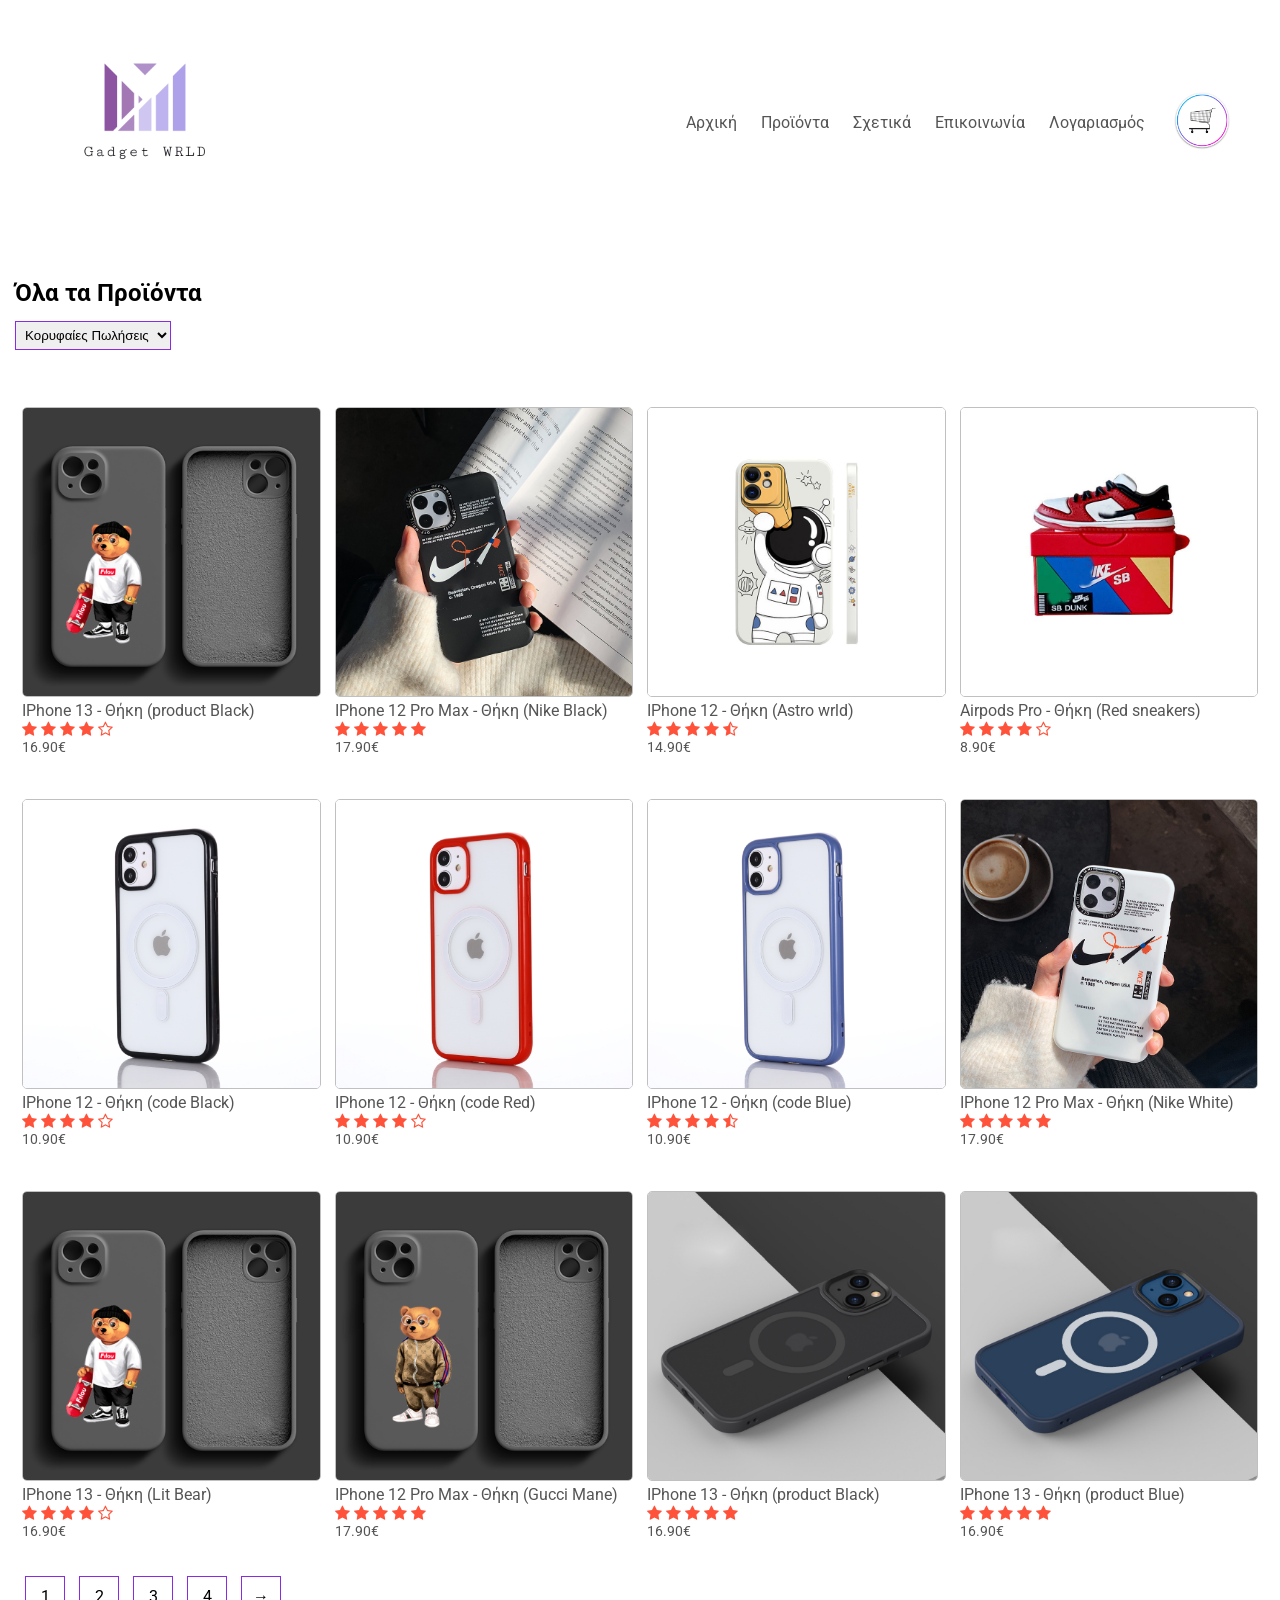
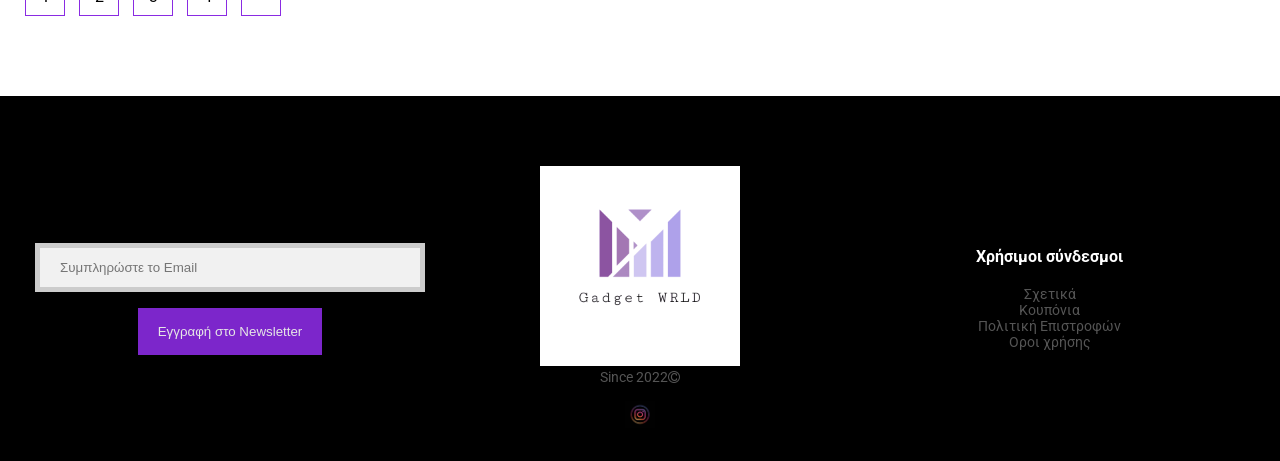
<file: html-gadgetWRLD/products.html>
<!DOCTYPE HTML>
<html lang="eng">
<head>
    <meta charset="UTF-8">
    <meta name="viewport" content="width=device-width, initial-scale=1">
    <title>Προϊόντα - Gadget WRLD</title>
    <link rel="stylesheet" href="style.css">
    <link href="https://fonts.googleapis.com/css2?family=Roboto:ital,wght@0,300;0,500;1,900&display=swap" rel="stylesheet">
    <link rel="stylesheet" href="https://cdnjs.cloudflare.com/ajax/libs/font-awesome/4.7.0/css/font-awesome.min.css">
    <link rel="icon" type="image/x-icon" href="images/logo.png">
</head>
<body>
    <button onclick="topFunction()" id="myBtn" title="Go to top"><i class="fa fa-arrow-up" aria-hidden="true"></i></button>
    
<!-------------------HEADER------------>
    <div class="header">
     <div class="container">
        <div class="navbar">
            <div class="logo">
                <a href="file:///C:/Users/billy/OneDrive/%CE%A5%CF%80%CE%BF%CE%BB%CE%BF%CE%B3%CE%B9%CF%83%CF%84%CE%AE%CF%82/gadget%20wrld/index.html"><img src="images/logo.png" width="200px" alt="Logo"></a>
            </div>
            <nav>
                <ul id="MenuItems">
                    <li><a href="file:///C:/Users/billy/OneDrive/%CE%A5%CF%80%CE%BF%CE%BB%CE%BF%CE%B3%CE%B9%CF%83%CF%84%CE%AE%CF%82/gadget%20wrld/index.html">Αρχική</a></li>
                    <li><a href="file:///C:/Users/billy/OneDrive/%CE%A5%CF%80%CE%BF%CE%BB%CE%BF%CE%B3%CE%B9%CF%83%CF%84%CE%AE%CF%82/gadget%20wrld/products.html">Προϊόντα</a></li>
                    <li><a href="">Σχετικά</a></li>
                    <li><a href="">Επικοινωνία</a></li>
                    <li><a href="">Λογαριασμός</a></li>
                </ul>
            </nav>
            <a href="cart.html"><img src="images/cart.png" width="70px" height="70px" class= "cart"></a>
            <img src="images/menu.png" class = "menu" onclick="menutoggle()">
        </div>

  
      </div>
    </div>
    <div class="mini-container">
            <div class="row row-2">
                <h2>Όλα τα Προϊόντα</h2>
            <br><br><br>
            <select>
                <option>Κορυφαίες Πωλήσεις</option>
                <option>Προσφορές</option>
                <option>Τιμή Αύξουσα</option>
                <option>Τιμή Φθίνουσα</option>
                <option>Τελευταίες Αφίξεις</option>
            </select>
            </div>
            <div class="row">
                <div class="col-2">
                        <img src="images/reach%20bear.jpg">
                        <h4>IPhone 13 - Θήκη (product Black)</h4>
                        <div class="rating">
                            <i class="fa fa-star"></i>
                            <i class="fa fa-star"></i>
                            <i class="fa fa-star"></i>
                            <i class="fa fa-star"></i>
                            <i class="fa fa-star-o"></i>
                        </div>
                        <p>16.90€</p>
                </div>
                <div class="col-2">
                        <img src="images/nikecase.jpg">
                        <h4>IPhone 12 Pro Max - Θήκη (Nike Black)</h4>
                        <div class="rating">
                            <i class="fa fa-star"></i>
                            <i class="fa fa-star"></i>
                            <i class="fa fa-star"></i>
                            <i class="fa fa-star"></i>
                            <i class="fa fa-star"></i>
                        </div>
                        <p>17.90€</p>
                </div>
                <div class="col-2">
                        <img src="images/astraunatcase.jpg">
                        <h4>IPhone 12  - Θήκη (Astro wrld)</h4>
                        <div class="rating">
                            <i class="fa fa-star"></i>
                            <i class="fa fa-star"></i>
                            <i class="fa fa-star"></i>
                            <i class="fa fa-star"></i>
                            <i class="fa fa-star-half-o"></i>
                        </div>
                        <p>14.90€</p>
                </div>
                <div class="col-2">
                        <img src="images/airpodsred.jpg">
                        <h4>Airpods Pro - Θήκη (Red sneakers)</h4>
                        <div class="rating">
                            <i class="fa fa-star"></i>
                            <i class="fa fa-star"></i>
                            <i class="fa fa-star"></i>
                            <i class="fa fa-star"></i>
                            <i class="fa fa-star-o"></i>
                        </div>
                        <p>8.90€</p>
                </div>
            </div>
            <div class="row">
                <div class="col-2">
                        <img src="images/siliconblack.jpg">
                        <h4>IPhone 12 - Θήκη (code Black)</h4>
                        <div class="rating">
                            <i class="fa fa-star"></i>
                            <i class="fa fa-star"></i>
                            <i class="fa fa-star"></i>
                            <i class="fa fa-star"></i>
                            <i class="fa fa-star-o"></i>
                        </div>
                        <p>10.90€</p>
                </div>
                <div class="col-2">
                        <img src="images/siliconred.jpg">
                        <h4>IPhone 12 - Θήκη (code Red)</h4>
                        <div class="rating">
                            <i class="fa fa-star"></i>
                            <i class="fa fa-star"></i>
                            <i class="fa fa-star"></i>
                            <i class="fa fa-star"></i>
                            <i class="fa fa-star-o"></i>
                        </div>
                        <p>10.90€</p>
                </div>
                <div class="col-2">
                        <img src="images/siliconblue.jpg">
                        <h4>IPhone 12  - Θήκη (code Blue)</h4>
                        <div class="rating">
                            <i class="fa fa-star"></i>
                            <i class="fa fa-star"></i>
                            <i class="fa fa-star"></i>
                            <i class="fa fa-star"></i>
                            <i class="fa fa-star-half-o"></i>
                        </div>
                        <p>10.90€</p>
                </div>
                <div class="col-2">
                        <img src="images/nikecasewhite.jpg">
                        <h4>IPhone 12 Pro Max - Θήκη (Nike White)</h4>
                        <div class="rating">
                            <i class="fa fa-star"></i>
                            <i class="fa fa-star"></i>
                            <i class="fa fa-star"></i>
                            <i class="fa fa-star"></i>
                            <i class="fa fa-star"></i>
                        </div>
                        <p>17.90€</p>
                </div>
          </div>
          <div class="row">
                <div class="col-2">
                        <img src="images/reach%20bear.jpg">
                        <h4>IPhone 13 - Θήκη (Lit Bear)</h4>
                        <div class="rating">
                            <i class="fa fa-star"></i>
                            <i class="fa fa-star"></i>
                            <i class="fa fa-star"></i>
                            <i class="fa fa-star"></i>
                            <i class="fa fa-star-o"></i>
                        </div>
                        <p>16.90€</p>
                </div>
                <div class="col-2">
                        <img src="images/madclip.jpg">
                        <h4>IPhone 12 Pro Max - Θήκη (Gucci Mane)</h4>
                        <div class="rating">
                            <i class="fa fa-star"></i>
                            <i class="fa fa-star"></i>
                            <i class="fa fa-star"></i>
                            <i class="fa fa-star"></i>
                            <i class="fa fa-star"></i>
                        </div>
                        <p>17.90€</p>
                </div>
                <div class="col-2">
                        <img src="images/moderncaseblack.jpg">
                        <h4>IPhone 13  - Θήκη (product Black)</h4>
                        <div class="rating">
                            <i class="fa fa-star"></i>
                            <i class="fa fa-star"></i>
                            <i class="fa fa-star"></i>
                            <i class="fa fa-star"></i>
                            <i class="fa fa-star"></i>
                        </div>
                        <p>16.90€</p>
                </div>
                <div class="col-2">
                        <img src="images/moderncaseblue.jpg">
                        <h4>IPhone 13 - Θήκη (product Blue)</h4>
                        <div class="rating">
                            <i class="fa fa-star"></i>
                            <i class="fa fa-star"></i>
                            <i class="fa fa-star"></i>
                            <i class="fa fa-star"></i>
                            <i class="fa fa-star"></i>
                        </div>
                        <p>16.90€</p>
                </div>
        </div>
        <div class="page-btn">
            <span>1</span>
            <span>2</span>
            <span>3</span>
            <span>4</span>
            <span>&#8594;</span>
        
        </div>
    </div> 
    
    
    
    
    
    
    
    
<!-----------------Footer------------>
    <div class="footer">
        <div class="container">
                <div class="row">
                    <div class="footer-col">
                        <form>
                            <input type="text" placeholder="Συμπληρώστε το Email" name="email" id="email" required>
                            <br>
                            <button type="submit" class="registerbtn">Εγγραφή στο Newsletter</button>
                        </form>
                    </div>
                    <div class="footer-col">
                        <img src="images/logo.png" width= 200px;>
                        <p>Since 2022<i class="fa fa-copyright" aria-hidden="true"></i></p>
                        <br>
                        <a href=""><img src="images/instagram.jpg" width= 30px;></a>
                    </div>
                    <div class="footer-col">
                        <h3>Χρήσιμοι σύνδεσμοι</h3>
                        <ul>
                            <a href=""><li>Σχετικά</li></a>
                            <a href=""><li>Κουπόνια</li></a>
                            <a href=""><li>Πολιτική Επιστροφών</li></a>
                            <a href=""><li>Οροι χρήσης</li></a>
                        </ul>
                    </div>
                </div>
        </div>
        
    </div>
 <!-----------------------js code------------------->   
<script>

var mybutton = document.getElementById("myBtn");
var MenuItems = document.getElementById("MenuItems");

window.onscroll = function() {scrollFunction()};
MenuItems.style.maxHeight = "0px";
    
function menutoggle(){
    if(MenuItems.style.maxHeight == "0px")
        {
            MenuItems.style.maxHeight = "200px";
        }
    else
        {
            MenuItems.style.maxHeight = "0px";
        }
}
    
function scrollFunction() {
  if (document.body.scrollTop > 60 || document.documentElement.scrollTop > 60) {
    mybutton.style.display = "block";
  } else {
    mybutton.style.display = "none";
  }
}

function topFunction() {
  document.body.scrollTop = 0;
  document.documentElement.scrollTop = 0;
}

</script>
</body>
</html>
</file>
<file: html-gadgetWRLD/style.css>
*{
    margin: 0;
    padding: 0;
    box-sizing: border-box;
}
body{
    font-family: 'Roboto', sans-serif;
}

.navbar{
    display: flex;
    align-items: center;
    padding: 20px;
}
nav{
    flex: 1;
    text-align: right;
}
nav ul{
    display: inline-block;
    list-style-type: none;
}
nav ul li{
    display: inline-block;
    margin-right: 20px;
    
}
a{
    text-decoration: none;
    color: #555;
}
p{
    color: #555;
}
.container{
    max-width: 1300px;
    margin: auto;
    padding-left: 25px;
    padding-right: 25px;
}
.row{
    display: flex;
    align-items: center;
    flex-wrap: wrap;
    justify-content: space-around;
}
.col-1 {
  float: left;
  height: 600px;
  padding: 5px;
  width: 33.33%;
  min-width: 400px;
}
.col-1 img{
    height:auto;
    border:3px solid #C0C0C0;
    opacity: 1;
    width: 100%;
    transition: .5s ease;
    backface-visibility: hidden;
    
}
.category1:hover .image{
    opacity: 0.3;
}
.category1:hover .middle{
    opacity: 1;
}
.category2:hover .image{
    opacity: 0.3;
}
.category2:hover .middle{
    opacity: 1;
}
.category3:hover .image{
    opacity: 0.3;
}
.category3:hover .middle{
    opacity: 1;
}
.mini-container{
    max-width: 1250px;
    margin: auto;
}
.middle {
  transition: .5s ease;
  opacity: 0;
  position: relative;
  top: 50%;
  left: 50%;
  transform: translate(-50%, -50%);
  -ms-transform: translate(-50%, -50%);
  text-align: center;
}
.text {
  background-color: #C0C0C0;
  color: white;
  font-size: 16px;
  padding: 16px 32px;
}
.title{
    text-align: center;
    margin: 0 auto 80px;
    line-height: 60px;
    color: #555;
}
.col-2 {
  float: left;
  padding: 7px;
  width: 25%;
  flex-basis: 25%;
  min-width: 250px;
  margin-bottom: 30px;
  transition: transform 0.5;
}
.col-2 img{
    max-width:100%;
    height:290px;
    border:1px solid #C0C0C0;
    opacity: 1;
    width: 100%;
    border-radius: 5px;
    cursor: pointer;
    transition: .5s ease;
    backface-visibility: hidden;
}

h4{
    color: #555;
    font-weight: normal;
}

.col-2 p{
    font-size: 14px;
}
.rating .fa{
    color: #ff523b;
}
.col-2:hover{
    transform: translateY(-7px);
}
.logo:hover{
    transform: translateY(-7px);
}
.cart:hover{
    transform: translateY(-7px);
}
.col-3 img{
    max-width: 100%;
    padding: 25px 0;
}
.col-3 h1{
    font-size: 50px;
    line-height: 60px;
    margin: 25px 0;
}
.col-3 .offer-img{
    padding: 25px;
}
small{
    color: #555;
}
.col-3 {
  float: left;
  width: 50%;
    min-width: 300px;
}

.row:after {
  content: "";
  display: table;
  clear: both;
}
.btn{
    display: inline-block;
    background: #8A2BE2;
    color: #fff;
    padding: 8px 30px;
    margin: 30px 0;
    border-radius: 30px;
    transition: background 0.5s;
}
.btn:hover{
    background: #563434;
}
.footer-col{
    float: left;
    width: 33.33%;
    padding: 10px;
}
.footer{
    background: #000;
    color: #8a8a8a;
    font-size: 14px;
    padding: 60px 0 20px;
    text-align: center;
}
.footer h3{
    color:#fff;
    margin-bottom: 20px;
}
ul{
   list-style-type: none;
}
input[type=text]{
  padding: 15px;
  display: inline-block;
  border: none;
  background: #f1f1f1;
}


input[type=text]:focus{
  background-color: #ddd;
  outline: none;
}
hr {
  border: 1px solid #f1f1f1;
  margin-bottom: 25px;
}
.registerbtn {
  background-color: #8A2BE2;
  color: white;
  padding: 16px 20px;
  margin: 8px 0;
  border: none;
  cursor: pointer;
  opacity: 0.9;
}
.registerbtn:hover{
  opacity: 1;
}
#myBtn {
  display: none;
  position: fixed;
  bottom: 20px;
  right: 30px;
  z-index: 99;
  font-size: 18px;
  border: none;
  outline: none;
  background-color: mediumpurple;
  color: white;
  cursor: pointer;
  padding: 15px;
  border-radius: 12px;
}

#myBtn:hover {
    background-color: #555;
}
.btnoffer{
    display: inline-block;
    background-color: #f4511e;
    border: none;
    color: #FFFFFF;
    text-align: center;
    font-size: 14px;
    transition: all 0.5s;
    cursor: pointer;
    color: #fff;
    padding: 8px 30px;
    margin: 30px 0;
    border-radius: 30px;
}

.btnoffer span {
  cursor: pointer;
  display: inline-block;
  position: relative;
  transition: 0.5s;
}

.btnoffer span:after {
  content: '\00bb';
  position: absolute;
  opacity: 0;
  top: 0;
  right: -20px;
  transition: 0.5s;
}

.btnoffer:hover span {
  padding-right: 25px;
}

.btnoffer:hover span:after {
  opacity: 1;
  right: 0;
}

.menu{
    width: 28px;
    margin-left: 20px;
    display: none;
}

.row-2{
    justify-content: space-between;
    margin: 20px auto 50px;
    margin-right: 1000px;
}
select{
    border: 1px solid #8A2BE2;
    padding: 5px;
}
select:focus{
    outline: none;
}
.page-btn{
    margin: 0 auto 80px;
}
.page-btn span{
    display: inline-block;
    border: 1px solid #8A2BE2;
    margin-left: 10px;
    width: 40px;
    height: 40px;
    text-align: center;
    line-height: 40px;
    cursor: pointer;
}
.page-btn span:hover{
    background: #8A2BE2;
    color: white;
}

.products-col{
    flex-basis: 50%;
    min-width: 300px;
}
.products-col img{
    max-width: 100%;
    margin-top: 150px;
    border: 1px solid #ddd;
    border-radius: 4px;
}
.products-col h1{
    font-size: 50px;
    line-height: 60px;
    margin: 25px 0;
}
.products-container ul{
    list-style-type: none;
    font-size: 25px;
}
.products-container{
    max-width: 1080px;
    margin: auto;
    padding-left: 25px;
    padding-right: 25px;
}
.small-img-row{
    display: flex;
}
.small-img-col img{
    margin: 0;
    cursor: pointer;
    border: 1px solid #ddd;
    border-radius: 4px;
    width: 120px;
    height: 120px;
}

.single-product .products-col img{
    padding: 0;
}

.single-product .products-col{
    padding: 20px;
}
.single-product h4{
    margin: 20px 0;
    font-size: 22px;
    font-weight: bold;
}
.single-product select{
    display: block;
    padding: 10px;
    margin-top: 20px;
}
.single-product input{
    width: 50px;
    height: 40px;
    padding-left: 10px;
    font-size: 20px;
    margin-right: 10px;
    border: 1px solid #8A2BE2;
}
input:focus{
    outline: none;
}
.single-product .fa{
    color: #8A2BE2;
    margin-left: 10px;
}

.cart-page{
    margin: 80px auto;
}
table{
    width: 100%;
    border-collapse: collapse;
}
.cart-info{
	display: flex;
	flex-wrap: wrap;
}
th{
	text-align: left;
	padding: 5px;
	color: #fff;
	background: #8A2BE2;
	font-weight: normal;
}
.cart-info a{
	color: purple;
	text-decoration:underline;
	font-size: 12px;
}
td{
	padding: 10px 5px;
}
td input{
	width: 40px;
	height: 30px;
	padding: 5px;
}
td img{
	width: 90px;
	height: 90px;
	margin-right: 10px;
}
.total-price{
	display: flex;
	justify-content: flex-end;
}
.total-price table{
	border-top: 3px solid #8A2BE2;
	width: 100%;
	max-width: 400px;
}
td:last-child{
	text-align: right;
}
th:last-child{
	text-align: right;
}

.form p{
	margin-bottom: 50px;
}
.form b{
	float: left;
	padding-left: 50px;
	color: #6082B6;
}
.center {
  display: block;
  margin-left: auto;
  margin-right: auto;
  width: 15%;
}
.column {
  float: left;
  padding: 10px;

}

.left, .right {
  width: 25%;
  min-width: 250px;
  padding-bottom: 450px;
  transition: transform 0.5;
}

.mid{
	text-align: center;
  	width: 50%;
	object-fit: cover;
    max-width: 100%;
    
    opacity: 1;
    cursor: pointer;
    transition: .5s ease;
    backface-visibility: hidden;
}

.row:after {
  content: "";
  display: table;
  clear: both;
}

input[type=text], input[type=password] {
  width: 100%;
  padding: 12px 20px;
  margin: 8px 0;
  display: inline-block;
  border: 5px solid #ccc;
  box-sizing: border-box;
}


.btnsubmit{
  margin-left: 130px;
  background-color: white;
  color: black;
  padding: 15px 20px; 
  border: none;
  cursor: pointer;
  width: 45%;
}

.btnsubmit:hover {
  opacity: 0.8;
}


.sign-up {
  background-color: purple;
  color: white;
  height: 500px;
  justify-content: center;
  align-items: center;
  max-width: 500px;
  margin: auto;
  padding: 16px;
}
.register{
	height: 550px;
}
.sign-up h2{
	text-align: center;
}















@media only screen and (max-width:800px){
    nav ul{
        position: absolute;
        top: 170px;
        left: 0;
        background: #333;
        width: 100%;
        overflow: hidden;
        transition: max-height 0.5s;
    }
    nav ul li{
        display: block;
        margin-right: 50px;
        margin-top: 10px;
        margin-bottom: 10px;
    }
    nav ul li a{
        color: white;
    }
    .menu{
        display: block;
        cursor: pointer;
    }
}
@media only screen and (max-width:650px){
    .row{
        text-align: center;
    }
    .col-1, .col-2, .col-3{
        flex-basis: 50%;
    }
    .footer-col{
        flex-basis: 100%;
    }   
    .single-product .row{
        text-align: left;
    }
    .single-product .products-col{
        padding: 20px 0;
    }
    .single-product h1{
        font-size: 26px;
        line-height: 32px;
    }
	.cart-info p{
		display: none;
	}
}
</file>
<file: chapter1/css/2-CSS-basic-style.css>
body {
    background-color: beige;
}

.main-title{
    text-decoration: underline;
    text-align: center;
}

.highlight {
    color: green;
    font-weight: bold;
}

.container{
    background-color: lightgray;
}

#unique {
    color: orange;
}

.special {
    color: blue;
}

.bg-green {
  background-color: rgb(10, 78, 10);
}

.important-text {
  color: yellow !important;
}

.container p {
  text-decoration: underline;
}

.container > ul {
  color: red;
}

input[type="text"] {
  border: 2px solid red;
}

p::first-letter {
  font-size: 24px;
}

h2::before {
  content:"@";
  color:gold
}

h2::after {
  content: "$";
  color: red;
}

ul li:first-child {
  color:green;
  font-weight: bold;
  background-color: antiquewhite;
}

ul li:last-child {
  color:red;
  background-color: purple;
}

ul li:nth-child(odd) {
  font-size: 20px;
}

button:hover {
  background-color: orange;
  cursor: pointer;
} 

.border-red {
  /* border: 2px solid red;  */
  /* border-bottom: 2px solid red; */
  border-width: 4px;
  border-style: dotted;
  border-color: red;

}
</file>
